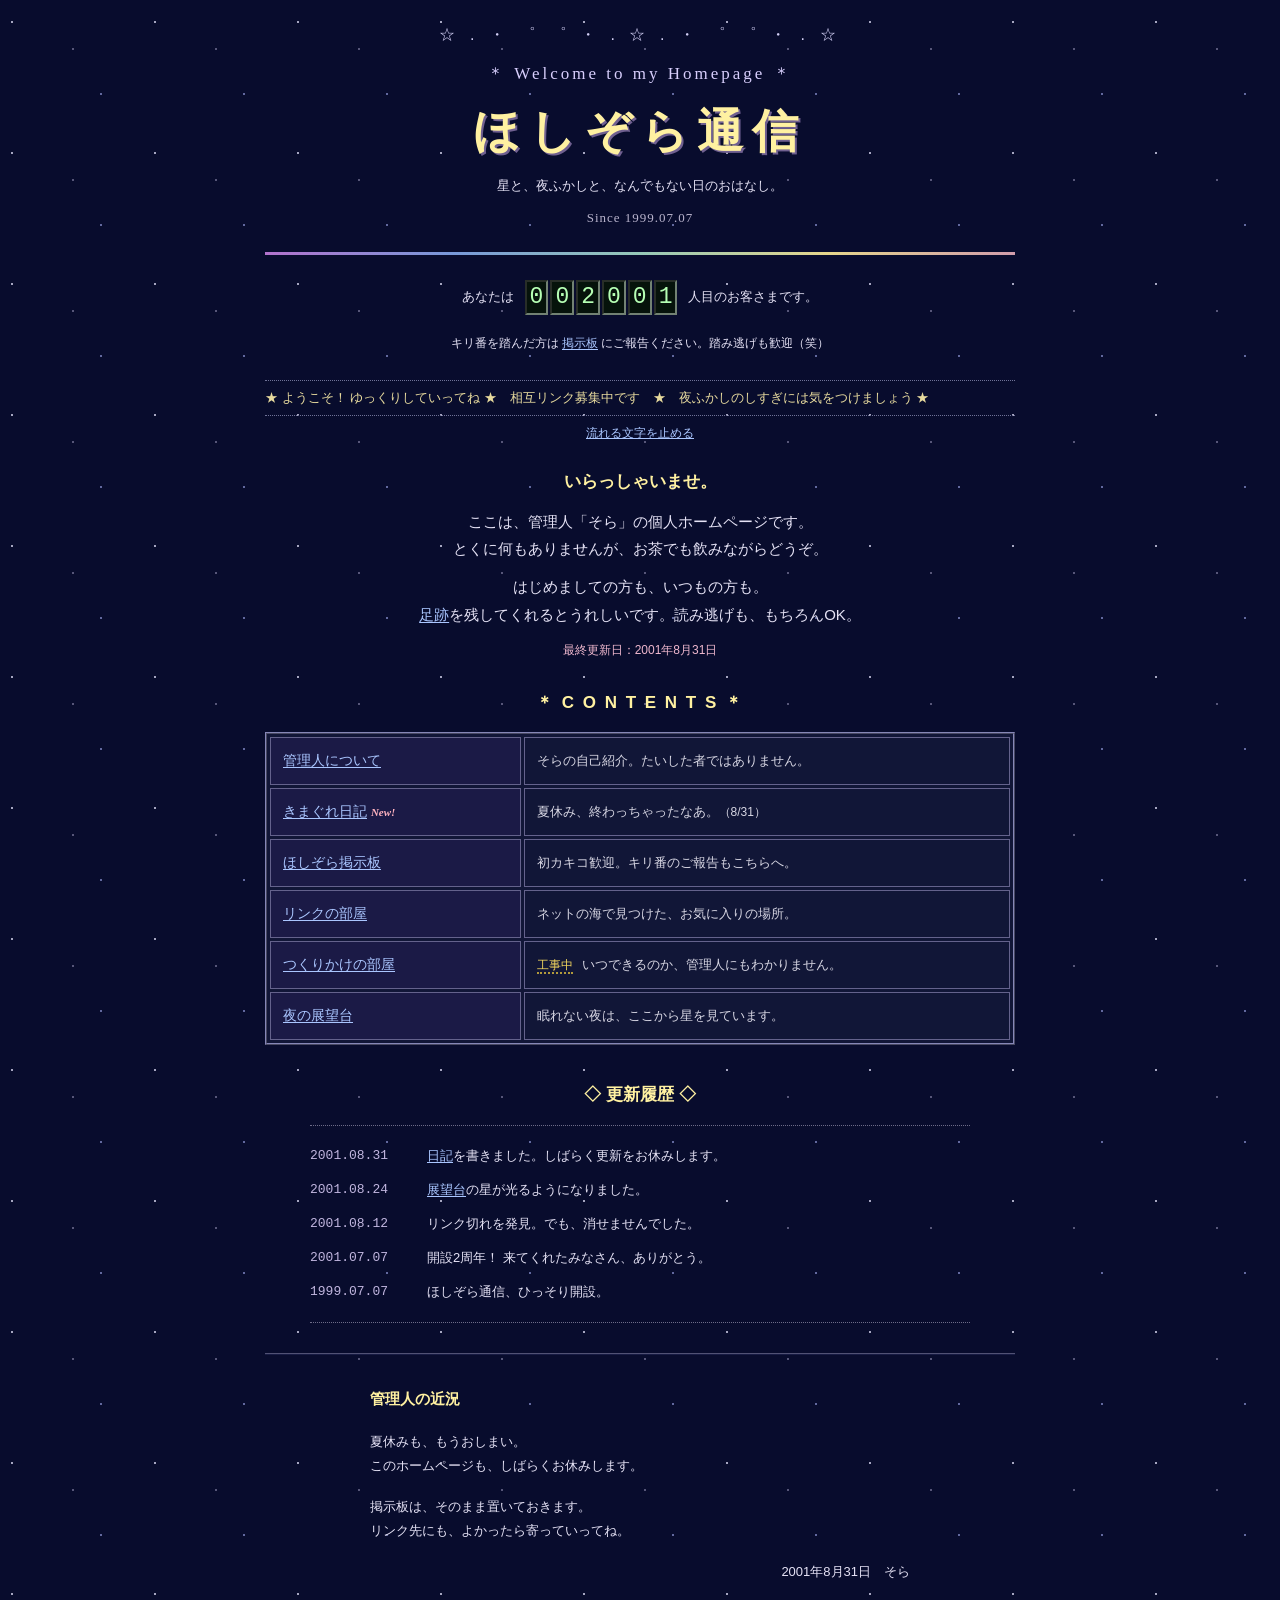
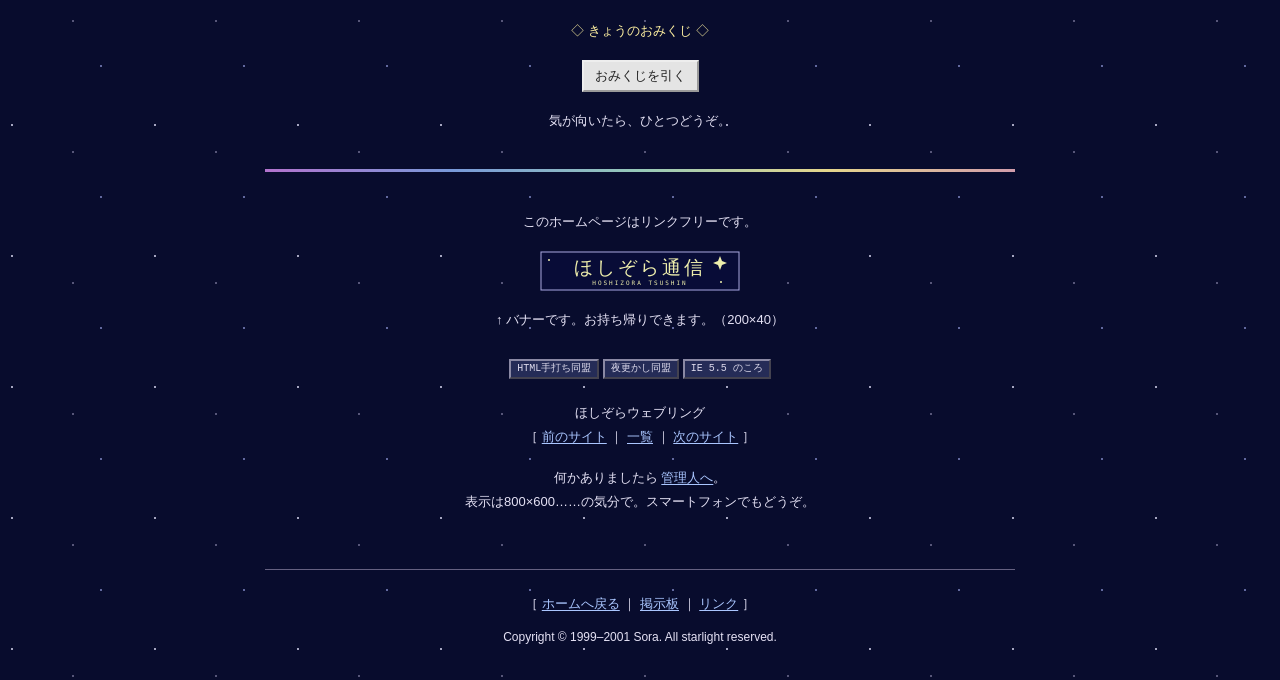
<file: index.html>
<!doctype html>
<html lang="ja">
<head>
<meta charset="UTF-8">
<meta name="viewport" content="width=device-width, initial-scale=1">
<meta name="description" content="ほしぞら通信。管理人そらの日記と掲示板と、すこしのおまけ。1999年の七夕に開設した架空の個人ホームページです。">
<title>ようこそ、インターネットの片すみへ ─ ほしぞら通信</title>
<link rel="icon" href="favicon.svg" type="image/svg+xml">
<link rel="stylesheet" href="style.css">
<script src="site.js" defer></script>
</head>
<body class="night home" data-page="home">
<a class="skip" href="#main">本文へ</a>
<main id="main" class="page">

<header class="home-title">
<p class="star-line" aria-hidden="true">☆ . ・ ゜ ゜ ・ . ☆ . ・ ゜ ゜ ・ . ☆</p>
<p class="welcome">＊ Welcome to my Homepage ＊</p>
<h1>ほしぞら通信</h1>
<p>星と、夜ふかしと、なんでもない日のおはなし。</p>
<p class="since">Since 1999.07.07</p>
</header>
<hr class="rainbow">
<p class="counter-line">あなたは <span class="counter" aria-label="2001"><span>0</span><span>0</span><span>2</span><span>0</span><span>0</span><span>1</span></span> 人目のお客さまです。</p>
<p class="center small">キリ番を踏んだ方は <a href="bbs.html">掲示板</a> にご報告ください。踏み逃げも歓迎（笑）</p>
<div class="welcome-strip"><p>★ ようこそ！ ゆっくりしていってね ★　相互リンク募集中です　★　夜ふかしのしすぎには気をつけましょう ★</p></div>
<p class="center small"><button class="plain-link" id="motion-toggle" type="button" aria-pressed="false" data-needs-js disabled>流れる文字を止める</button></p>
<section class="intro">
<h2>いらっしゃいませ。</h2>
<p>ここは、管理人「そら」の個人ホームページです。<br>とくに何もありませんが、お茶でも飲みながらどうぞ。</p>
<p>はじめましての方も、いつもの方も。<br><a href="bbs.html">足跡</a>を残してくれるとうれしいです。読み逃げも、もちろんOK。</p>
<p class="last-updated">最終更新日：2001年8月31日</p>
</section>
<nav aria-label="コンテンツ">
<table class="contents" border="1">
<caption>＊ C O N T E N T S ＊</caption>
<tbody>
<tr><th scope="row"><a href="profile.html">管理人について</a></th><td>そらの自己紹介。たいした者ではありません。</td></tr>
<tr><th scope="row"><a href="diary.html">きまぐれ日記</a> <span class="new">New!</span></th><td>夏休み、終わっちゃったなあ。<span class="small">（8/31）</span></td></tr>
<tr><th scope="row"><a href="bbs.html">ほしぞら掲示板</a></th><td>初カキコ歓迎。キリ番のご報告もこちらへ。</td></tr>
<tr><th scope="row"><a href="links.html">リンクの部屋</a></th><td>ネットの海で見つけた、お気に入りの場所。</td></tr>
<tr><th scope="row"><a href="under_construction.html">つくりかけの部屋</a></th><td><span class="construction-text">工事中</span> いつできるのか、管理人にもわかりません。</td></tr>
<tr><th scope="row"><a href="observatory.html">夜の展望台</a></th><td>眠れない夜は、ここから星を見ています。</td></tr>
</tbody>
</table>
</nav>
<section class="updates">
<h2>◇ 更新履歴 ◇</h2>
<dl>
<div><dt>2001.08.31</dt><dd><a href="diary.html">日記</a>を書きました。しばらく更新をお休みします。</dd></div>
<div><dt>2001.08.24</dt><dd><a href="observatory.html">展望台</a>の星が光るようになりました。</dd></div>
<div><dt>2001.08.12</dt><dd>リンク切れを発見。でも、消せませんでした。</dd></div>
<div><dt>2001.07.07</dt><dd>開設2周年！ 来てくれたみなさん、ありがとう。</dd></div>
<div><dt>1999.07.07</dt><dd>ほしぞら通信、ひっそり開設。</dd></div>
</dl>
</section>
<hr>
<section class="home-note">
<h2>管理人の近況</h2>
<p>夏休みも、もうおしまい。<br>このホームページも、しばらくお休みします。</p>
<p>掲示板は、そのまま置いておきます。<br>リンク先にも、よかったら寄っていってね。</p>
<p class="signature">2001年8月31日　そら</p>
</section>
<div class="small-play center">
<p>◇ きょうのおみくじ ◇</p>
<button id="fortune" type="button" data-needs-js disabled>おみくじを引く</button>
<p id="fortune-result" role="status">気が向いたら、ひとつどうぞ。</p>
<noscript><p>おみくじにはJavaScriptが必要です。</p></noscript>
</div>
<hr class="rainbow">
<section class="banner-info center">
<p>このホームページはリンクフリーです。</p>
<a href="banner.svg" download="hoshizora-banner.svg"><img src="banner.svg" width="200" height="40" alt="ほしぞら通信のバナー"></a>
<p class="small">↑ バナーです。お持ち帰りできます。（200×40）</p>
<p class="badges"><span>HTML手打ち同盟</span> <span>夜更かし同盟</span> <span>IE 5.5 のころ</span></p>
<p class="small">ほしぞらウェブリング<br>［ <a href="music.html">前のサイト</a> ｜ <a href="links.html">一覧</a> ｜ <a href="cat.html">次のサイト</a> ］</p>
<p class="small">何かありましたら <a href="mail.html">管理人へ</a>。<br>表示は800×600……の気分で。スマートフォンでもどうぞ。</p>
</section>
<footer>
<p>［ <a href="index.html">ホームへ戻る</a> ｜ <a href="bbs.html">掲示板</a> ｜ <a href="links.html">リンク</a> ］</p>
<p class="small">Copyright © 1999–2001 Sora. All starlight reserved.</p>
</footer>
</main>
</body>
</html>
</file>
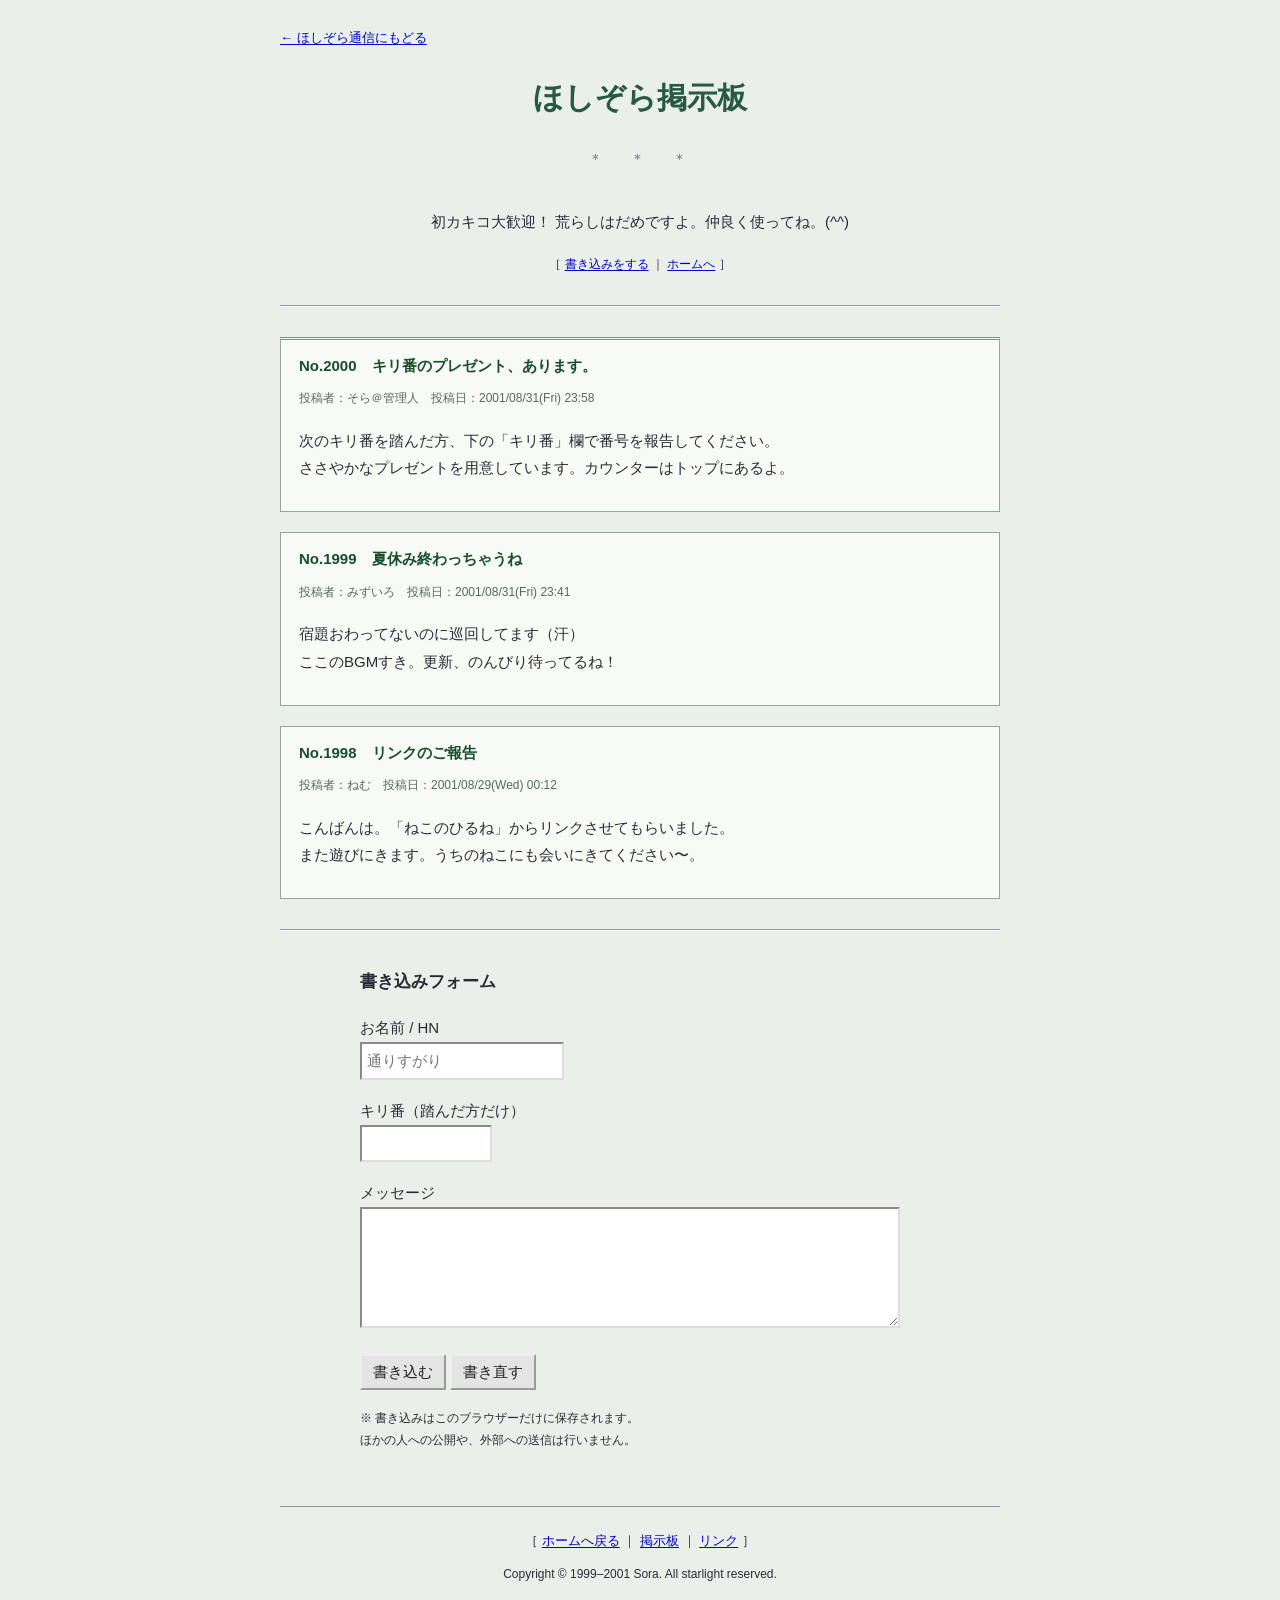
<file: bbs.html>
<!doctype html>
<html lang="ja">
<head>
<meta charset="UTF-8">
<meta name="viewport" content="width=device-width, initial-scale=1">
<meta name="description" content="ほしぞら通信。管理人そらの日記と掲示板と、すこしのおまけ。1999年の七夕に開設した架空の個人ホームページです。">
<title>ほしぞら掲示板 ─ ほしぞら通信</title>
<link rel="icon" href="favicon.svg" type="image/svg+xml">
<link rel="stylesheet" href="style.css">
<script src="site.js" defer></script>
</head>
<body class="bbs" data-page="bbs">
<a class="skip" href="#main">本文へ</a>
<main id="main" class="page">
<p class="back"><a href="index.html">← ほしぞら通信にもどる</a></p>
<header class="page-title"><h1>ほしぞら掲示板</h1></header>
<p class="center">初カキコ大歓迎！ 荒らしはだめですよ。仲良く使ってね。(^^)</p>
<p class="center small">［ <a href="#post">書き込みをする</a> ｜ <a href="index.html">ホームへ</a> ］</p>
<hr>
<article class="post owner"><h2>No.2000　キリ番のプレゼント、あります。</h2>
<p class="post-meta">投稿者：そら＠管理人　投稿日：2001/08/31(Fri) 23:58</p>
<p>次のキリ番を踏んだ方、下の「キリ番」欄で番号を報告してください。<br>ささやかなプレゼントを用意しています。カウンターはトップにあるよ。</p></article>
<article class="post"><h2>No.1999　夏休み終わっちゃうね</h2>
<p class="post-meta">投稿者：みずいろ　投稿日：2001/08/31(Fri) 23:41</p>
<p>宿題おわってないのに巡回してます（汗）<br>ここのBGMすき。更新、のんびり待ってるね！</p></article>
<article class="post"><h2>No.1998　リンクのご報告</h2>
<p class="post-meta">投稿者：ねむ　投稿日：2001/08/29(Wed) 00:12</p>
<p>こんばんは。「ねこのひるね」からリンクさせてもらいました。<br>また遊びにきます。うちのねこにも会いにきてください〜。</p></article>
<div id="local-posts" aria-label="このブラウザーの書き込み"></div>
<p data-found="bbs" class="found-note" hidden>そら＠管理人からのお返事：<br>「2001番、おめでとう！ お礼の文字は <strong>し</strong> です。」</p>
<hr>
<section id="post"><h2>書き込みフォーム</h2>
<form id="bbs-form">
<p><label for="post-name">お名前 / HN</label><br><input id="post-name" name="name" maxlength="24" autocomplete="off" placeholder="通りすがり"></p>
<p><label for="post-number">キリ番（踏んだ方だけ）</label><br><input id="post-number" name="number" inputmode="numeric" maxlength="12" autocomplete="off" size="12"></p>
<p><label for="post-message">メッセージ</label><br><textarea id="post-message" name="message" maxlength="240" rows="4" cols="48"></textarea></p>
<p><button type="submit" data-needs-js disabled>書き込む</button> <button type="reset">書き直す</button></p>
</form>
<p id="bbs-result" role="status"></p>
<p class="small">※ 書き込みはこのブラウザーだけに保存されます。<br>ほかの人への公開や、外部への送信は行いません。</p>
<noscript><p>書き込みを試すにはJavaScriptを有効にしてください。過去ログはそのまま読めます。</p></noscript>
</section>
<footer>
<p>［ <a href="index.html">ホームへ戻る</a> ｜ <a href="bbs.html">掲示板</a> ｜ <a href="links.html">リンク</a> ］</p>
<p class="small">Copyright © 1999–2001 Sora. All starlight reserved.</p>
</footer>
</main>
</body>
</html>
</file>
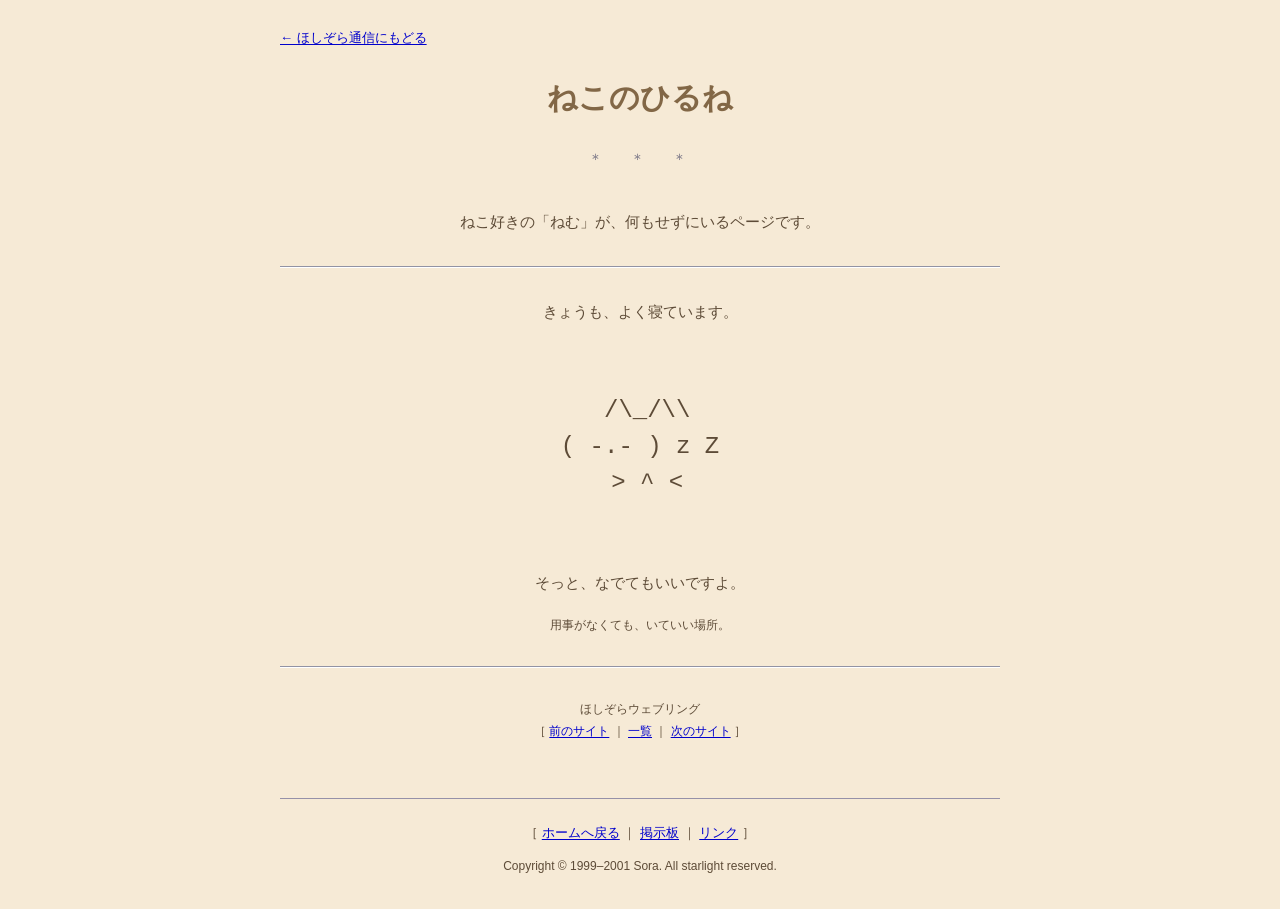
<file: cat.html>
<!doctype html>
<html lang="ja">
<head>
<meta charset="UTF-8">
<meta name="viewport" content="width=device-width, initial-scale=1">
<meta name="description" content="ほしぞら通信。管理人そらの日記と掲示板と、すこしのおまけ。1999年の七夕に開設した架空の個人ホームページです。">
<title>ねこのひるね ─ ほしぞら通信</title>
<link rel="icon" href="favicon.svg" type="image/svg+xml">
<link rel="stylesheet" href="style.css">
<script src="site.js" defer></script>
</head>
<body class="cat" data-page="cat">
<a class="skip" href="#main">本文へ</a>
<main id="main" class="page">
<p class="back"><a href="index.html">← ほしぞら通信にもどる</a></p>
<header class="page-title"><h1>ねこのひるね</h1></header>
<p class="center">ねこ好きの「ねむ」が、何もせずにいるページです。</p>
<hr>
<p class="center">きょうも、よく寝ています。</p>
<div class="cat-place">
<button id="pet-cat" class="ascii-cat" type="button" aria-label="ねこをそっとなでる" data-needs-js disabled><span id="cat-face"> /\_/\\
( -.- ) z Z
 &gt; ^ &lt;</span></button>
</div>
<p id="cat-result" class="center" role="status">そっと、なでてもいいですよ。</p>
<p class="center small">用事がなくても、いていい場所。</p>
<hr>
<p class="center small">ほしぞらウェブリング<br>［ <a href="index.html">前のサイト</a> ｜ <a href="links.html">一覧</a> ｜ <a href="music.html">次のサイト</a> ］</p>
<footer>
<p>［ <a href="index.html">ホームへ戻る</a> ｜ <a href="bbs.html">掲示板</a> ｜ <a href="links.html">リンク</a> ］</p>
<p class="small">Copyright © 1999–2001 Sora. All starlight reserved.</p>
</footer>
</main>
</body>
</html>
</file>
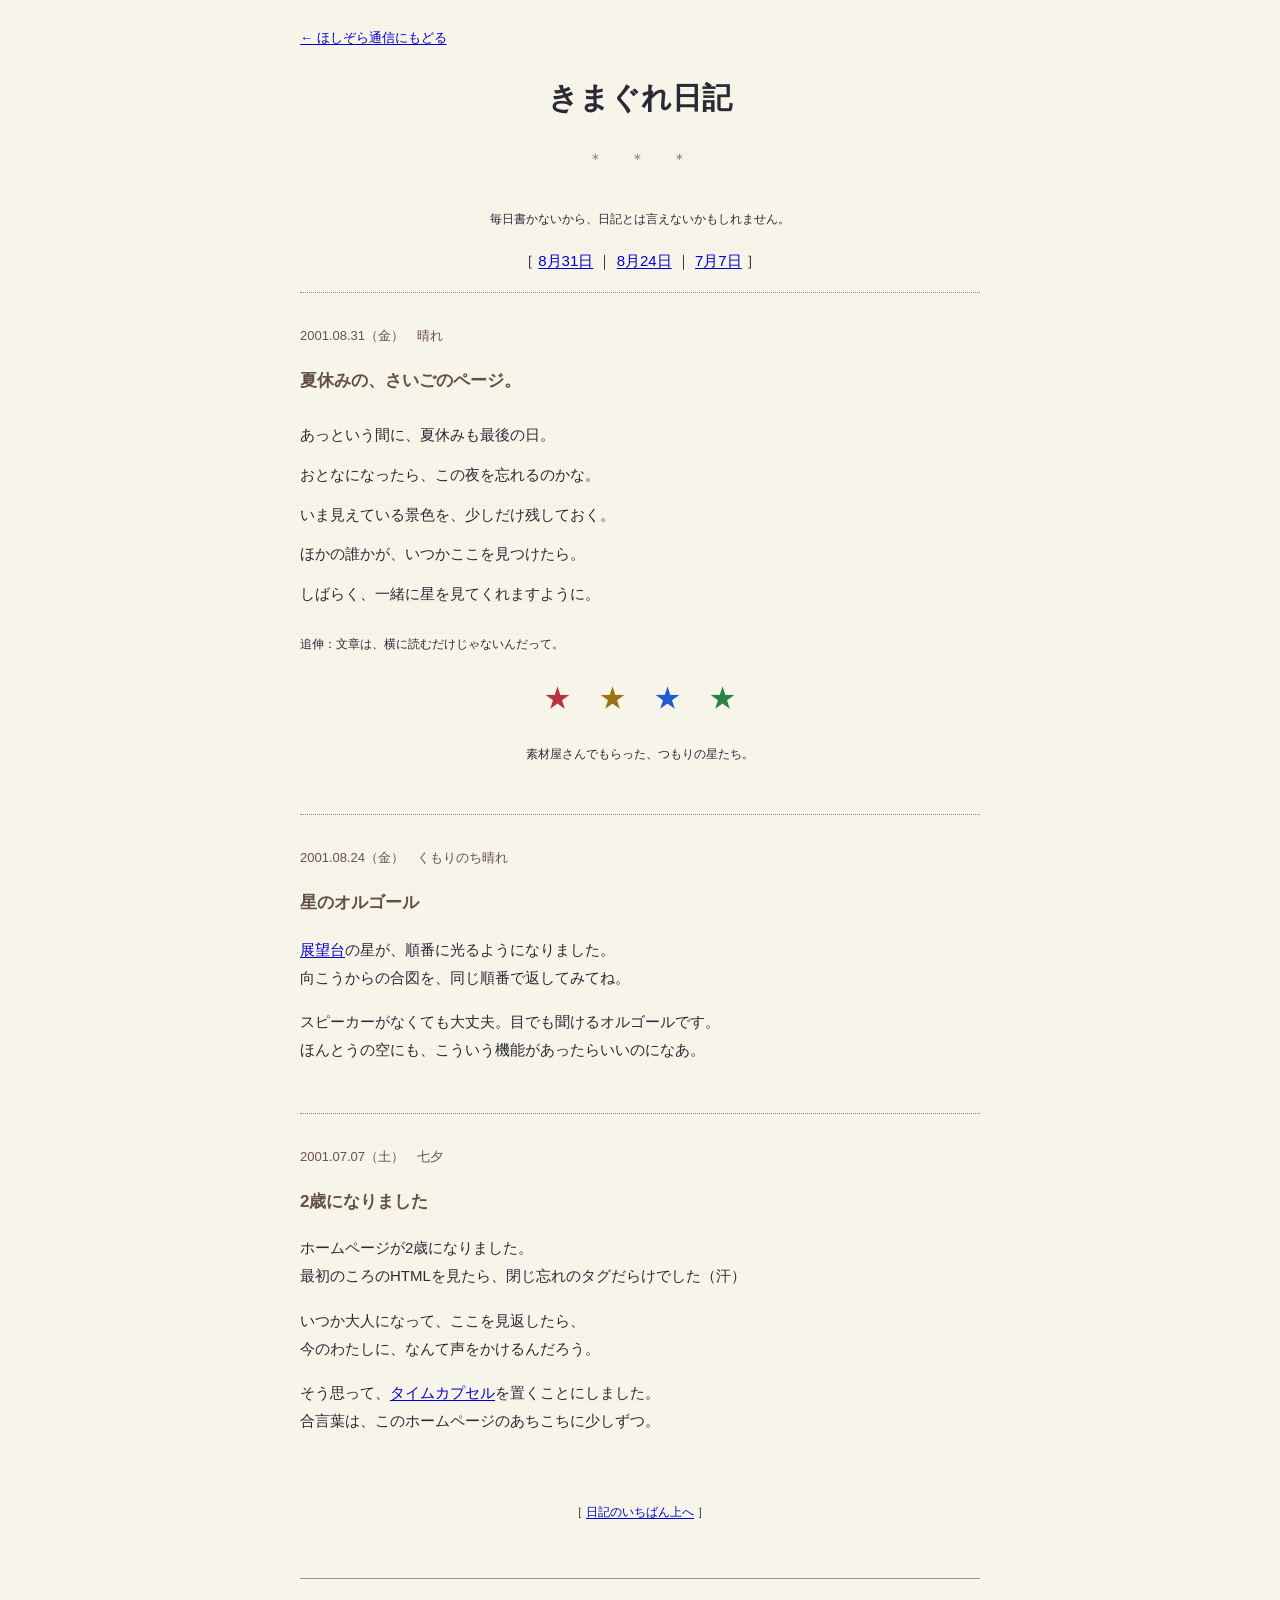
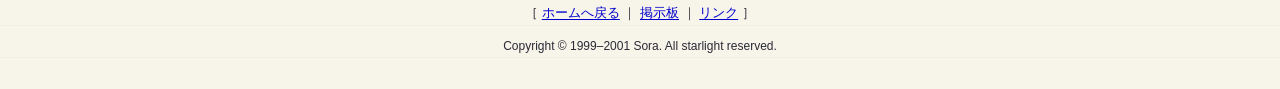
<file: diary.html>
<!doctype html>
<html lang="ja">
<head>
<meta charset="UTF-8">
<meta name="viewport" content="width=device-width, initial-scale=1">
<meta name="description" content="ほしぞら通信。管理人そらの日記と掲示板と、すこしのおまけ。1999年の七夕に開設した架空の個人ホームページです。">
<title>きまぐれ日記 ─ ほしぞら通信</title>
<link rel="icon" href="favicon.svg" type="image/svg+xml">
<link rel="stylesheet" href="style.css">
<script src="site.js" defer></script>
</head>
<body class="paper diary" data-page="diary">
<a class="skip" href="#main">本文へ</a>
<main id="main" class="page">
<p class="back"><a href="index.html">← ほしぞら通信にもどる</a></p>
<header class="page-title"><h1>きまぐれ日記</h1></header>
<p class="center small">毎日書かないから、日記とは言えないかもしれません。</p>
<p class="center">［ <a href="#aug31">8月31日</a> ｜ <a href="#aug24">8月24日</a> ｜ <a href="#jul07">7月7日</a> ］</p>
<article id="aug31" class="diary-entry">
<p class="date">2001.08.31（金）　晴れ</p>
<h2>夏休みの、さいごのページ。</h2>
<div class="poem">
<p>あっという間に、夏休みも最後の日。</p>
<p>おとなになったら、この夜を忘れるのかな。</p>
<p>いま見えている景色を、少しだけ残しておく。</p>
<p>ほかの誰かが、いつかここを見つけたら。</p>
<p>しばらく、一緒に星を見てくれますように。</p>
</div>
<p class="small">追伸：文章は、横に読むだけじゃないんだって。</p>
<div class="star-row" aria-label="日記に飾った星">
<button type="button" class="star-red" data-diary-star="red" aria-label="赤い星" data-needs-js disabled>★</button>
<button type="button" class="star-yellow" data-diary-star="yellow" aria-label="黄色い星" data-needs-js disabled>★</button>
<button type="button" class="star-blue" data-diary-star="blue" aria-label="青い星" data-needs-js disabled>★</button>
<button type="button" class="star-green" data-diary-star="green" aria-label="緑の星" data-needs-js disabled>★</button>
</div>
<p id="diary-result" class="small center" role="status">素材屋さんでもらった、つもりの星たち。</p>
<p data-found="diary" class="found-note" hidden>星の裏に、小さな書き込みがありました。<br>「最初の文字は <strong>ほ</strong>。なくさないでね。」</p>
</article>
<article id="aug24" class="diary-entry">
<p class="date">2001.08.24（金）　くもりのち晴れ</p>
<h2>星のオルゴール</h2>
<p><a href="observatory.html">展望台</a>の星が、順番に光るようになりました。<br>向こうからの合図を、同じ順番で返してみてね。</p>
<p>スピーカーがなくても大丈夫。目でも聞けるオルゴールです。<br>ほんとうの空にも、こういう機能があったらいいのになあ。</p>
</article>
<article id="jul07" class="diary-entry">
<p class="date">2001.07.07（土）　七夕</p>
<h2>2歳になりました</h2>
<p>ホームページが2歳になりました。<br>最初のころのHTMLを見たら、閉じ忘れのタグだらけでした（汗）</p>
<p>いつか大人になって、ここを見返したら、<br>今のわたしに、なんて声をかけるんだろう。</p>
<p>そう思って、<a href="secret.html">タイムカプセル</a>を置くことにしました。<br>合言葉は、このホームページのあちこちに少しずつ。</p>
</article>
<p class="small center">［ <a href="#aug31">日記のいちばん上へ</a> ］</p>
<footer>
<p>［ <a href="index.html">ホームへ戻る</a> ｜ <a href="bbs.html">掲示板</a> ｜ <a href="links.html">リンク</a> ］</p>
<p class="small">Copyright © 1999–2001 Sora. All starlight reserved.</p>
</footer>
</main>
</body>
</html>
</file>
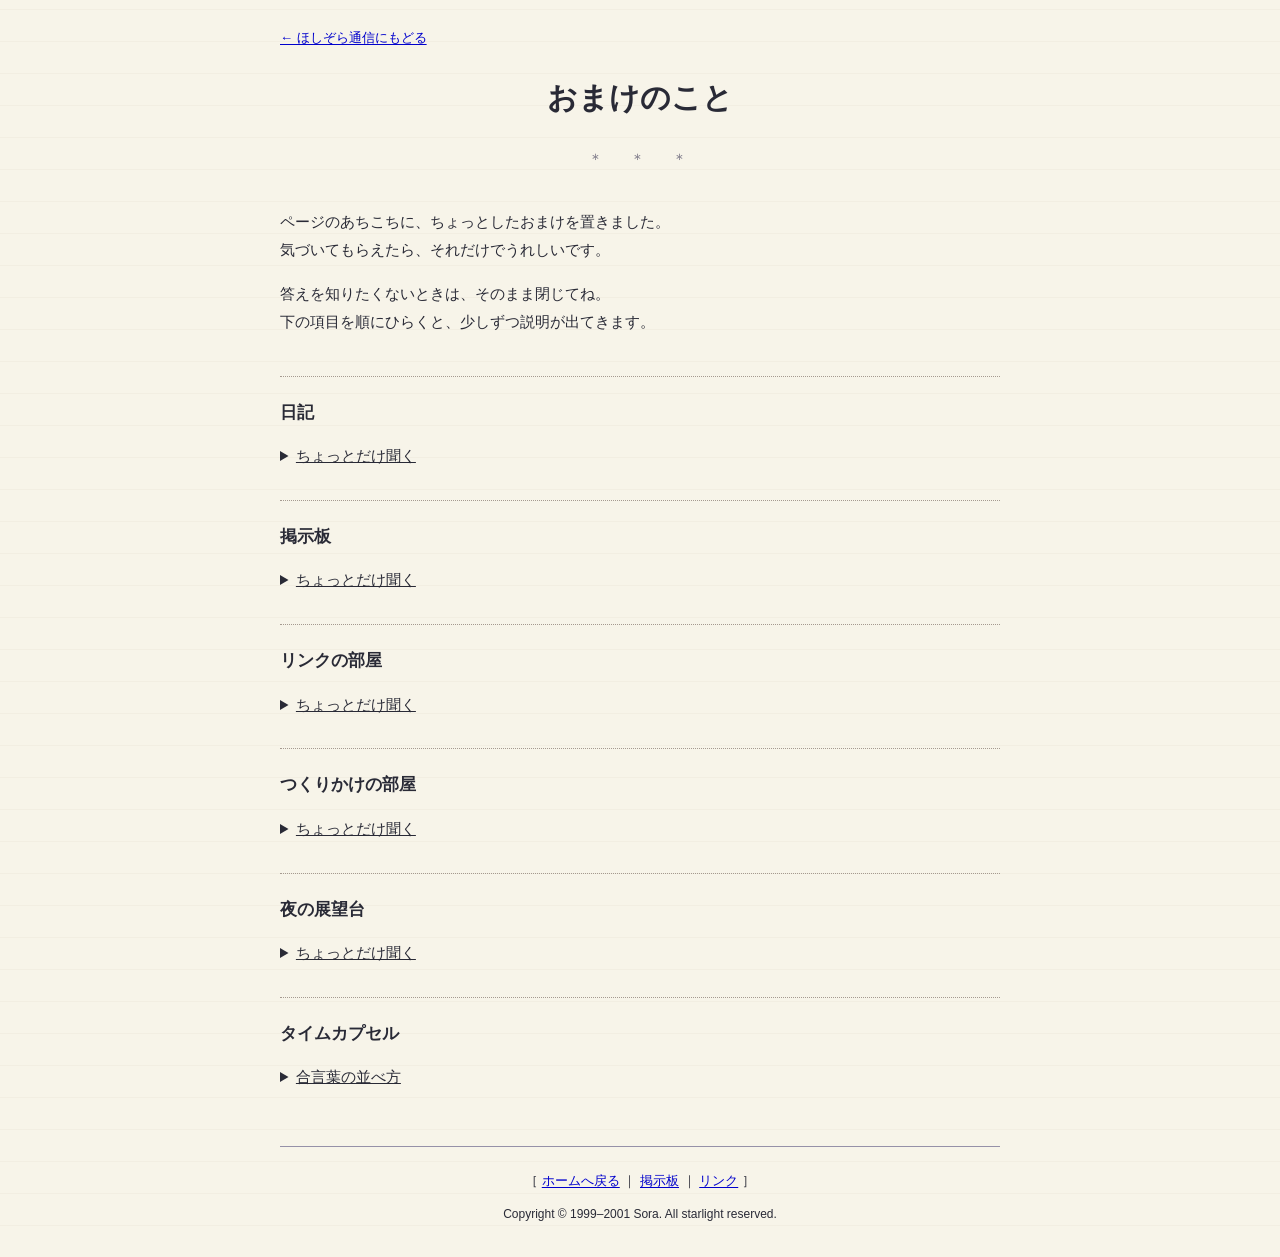
<file: help.html>
<!doctype html>
<html lang="ja">
<head>
<meta charset="UTF-8">
<meta name="viewport" content="width=device-width, initial-scale=1">
<meta name="description" content="ほしぞら通信。管理人そらの日記と掲示板と、すこしのおまけ。1999年の七夕に開設した架空の個人ホームページです。">
<title>おまけのこと ─ ほしぞら通信</title>
<link rel="icon" href="favicon.svg" type="image/svg+xml">
<link rel="stylesheet" href="style.css">
<script src="site.js" defer></script>
</head>
<body class="paper" data-page="help">
<a class="skip" href="#main">本文へ</a>
<main id="main" class="page">
<p class="back"><a href="index.html">← ほしぞら通信にもどる</a></p>
<header class="page-title"><h1>おまけのこと</h1></header>
<p>ページのあちこちに、ちょっとしたおまけを置きました。<br>気づいてもらえたら、それだけでうれしいです。</p>
<p>答えを知りたくないときは、そのまま閉じてね。<br>下の項目を順にひらくと、少しずつ説明が出てきます。</p>
<section class="hints"><h2>日記</h2>
<details><summary>ちょっとだけ聞く</summary><p>8月31日の日記は、ちょうど5行。読みはじめの場所を変えてみよう。</p>
<details><summary>もう少し聞く</summary><p>各行の「最初の1文字」を、上から下に読んでみて。</p>
<details><summary>答えを読む</summary><p>「あ・お・い・ほ・し」。<a href="diary.html">日記</a>の青い星を押すと、「ほ」が見つかります。</p></details></details></details>
<h2>掲示板</h2>
<details><summary>ちょっとだけ聞く</summary><p>管理人は、キリ番を踏んだお客さんを待っています。</p>
<details><summary>もう少し聞く</summary><p>トップページのカウンターの番号を、キリ番欄に報告してね。</p>
<details><summary>答えを読む</summary><p><a href="bbs.html">掲示板</a>のキリ番欄に「2001」または「002001」を入れて書き込むと、「し」がもらえます。名前とひとことは自由。</p></details></details></details>
<h2>リンクの部屋</h2>
<details><summary>ちょっとだけ聞く</summary><p>リンク切れのバナーを、ひらいてみよう。</p>
<details><summary>もう少し聞く</summary><p>見えない文字は、余白をドラッグして選択すると見えます。タッチ操作なら「余白の文字を照らす」から。</p>
<details><summary>答えを読む</summary><p><a href="lost/404.html">なくなったページ</a>に「よりみち」と入力すると、「の」が見つかります。</p></details></details></details>
<h2>つくりかけの部屋</h2>
<details><summary>ちょっとだけ聞く</summary><p>全部のランプを消すと、壁に何かが見えます。</p>
<details><summary>もう少し聞く</summary><p>迷ったら「配置を戻す」。最初に点いている三つが手掛かり。</p>
<details><summary>答えを読む</summary><p><a href="under_construction.html">工事中の部屋</a>で初期配置から左上 → 中央 → 右下をそれぞれ1回押すと、「う」が見つかります。</p></details></details></details>
<h2>夜の展望台</h2>
<details><summary>ちょっとだけ聞く</summary><p>星が光る順番を、同じ順番で返してみて。</p>
<details><summary>もう少し聞く</summary><p>何度見直しても大丈夫。「番号で見る」も使えます。</p>
<details><summary>答えを読む</summary><p><a href="observatory.html">展望台</a>で合図を見て、3番 → 1番 → 4番 → 2番の順に押すと、「み」が見つかります。</p></details></details></details>
<h2>タイムカプセル</h2>
<details><summary>合言葉の並べ方</summary><p>日記・掲示板・リンク・工事中・展望台の順番に読みます。</p>
<details><summary>合言葉を読む</summary><p>「ほしのうみ」。<a href="secret.html">タイムカプセル</a>へどうぞ。保存機能が使えなくても、この言葉でひらきます。</p></details></details>
</section>
<footer>
<p>［ <a href="index.html">ホームへ戻る</a> ｜ <a href="bbs.html">掲示板</a> ｜ <a href="links.html">リンク</a> ］</p>
<p class="small">Copyright © 1999–2001 Sora. All starlight reserved.</p>
</footer>
</main>
</body>
</html>
</file>
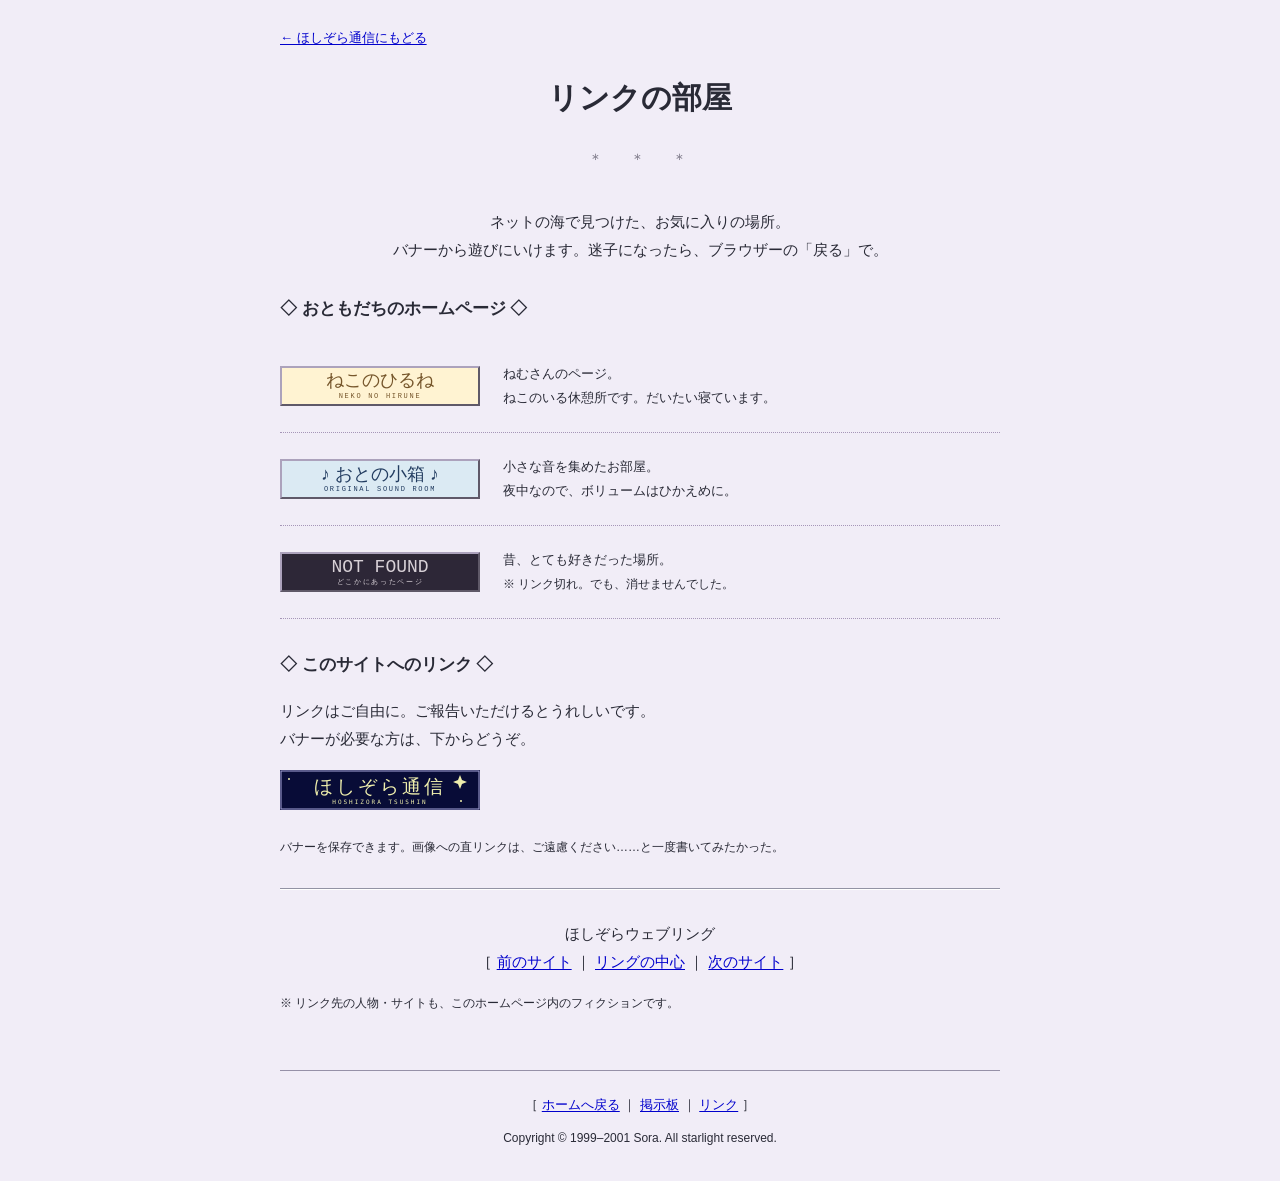
<file: links.html>
<!doctype html>
<html lang="ja">
<head>
<meta charset="UTF-8">
<meta name="viewport" content="width=device-width, initial-scale=1">
<meta name="description" content="ほしぞら通信。管理人そらの日記と掲示板と、すこしのおまけ。1999年の七夕に開設した架空の個人ホームページです。">
<title>リンクの部屋 ─ ほしぞら通信</title>
<link rel="icon" href="favicon.svg" type="image/svg+xml">
<link rel="stylesheet" href="style.css">
<script src="site.js" defer></script>
</head>
<body class="links" data-page="links">
<a class="skip" href="#main">本文へ</a>
<main id="main" class="page">
<p class="back"><a href="index.html">← ほしぞら通信にもどる</a></p>
<header class="page-title"><h1>リンクの部屋</h1></header>
<p class="center">ネットの海で見つけた、お気に入りの場所。<br>バナーから遊びにいけます。迷子になったら、ブラウザーの「戻る」で。</p>
<h2>◇ おともだちのホームページ ◇</h2>
<dl class="link-list">
<div><dt><a class="web-banner cat-banner" href="cat.html">ねこのひるね<small>NEKO NO HIRUNE</small></a></dt><dd>ねむさんのページ。<br>ねこのいる休憩所です。だいたい寝ています。</dd></div>
<div><dt><a class="web-banner music-banner" href="music.html">♪ おとの小箱 ♪<small>ORIGINAL SOUND ROOM</small></a></dt><dd>小さな音を集めたお部屋。<br>夜中なので、ボリュームはひかえめに。</dd></div>
<div><dt><a class="web-banner lost-banner" href="lost/404.html">NOT FOUND<small>どこかにあったページ</small></a></dt><dd>昔、とても好きだった場所。<br><span class="small">※ リンク切れ。でも、消せませんでした。</span></dd></div>
</dl>
<h2>◇ このサイトへのリンク ◇</h2>
<p>リンクはご自由に。ご報告いただけるとうれしいです。<br>バナーが必要な方は、下からどうぞ。</p>
<p><a href="banner.svg" download="hoshizora-banner.svg"><img src="banner.svg" alt="ほしぞら通信のバナー" width="200" height="40"></a></p>
<p class="small">バナーを保存できます。画像への直リンクは、ご遠慮ください……と一度書いてみたかった。</p>
<hr>
<p class="center">ほしぞらウェブリング<br>［ <a href="music.html">前のサイト</a> ｜ <a href="index.html">リングの中心</a> ｜ <a href="cat.html">次のサイト</a> ］</p>
<p class="small">※ リンク先の人物・サイトも、このホームページ内のフィクションです。</p>
<footer>
<p>［ <a href="index.html">ホームへ戻る</a> ｜ <a href="bbs.html">掲示板</a> ｜ <a href="links.html">リンク</a> ］</p>
<p class="small">Copyright © 1999–2001 Sora. All starlight reserved.</p>
</footer>
</main>
</body>
</html>
</file>
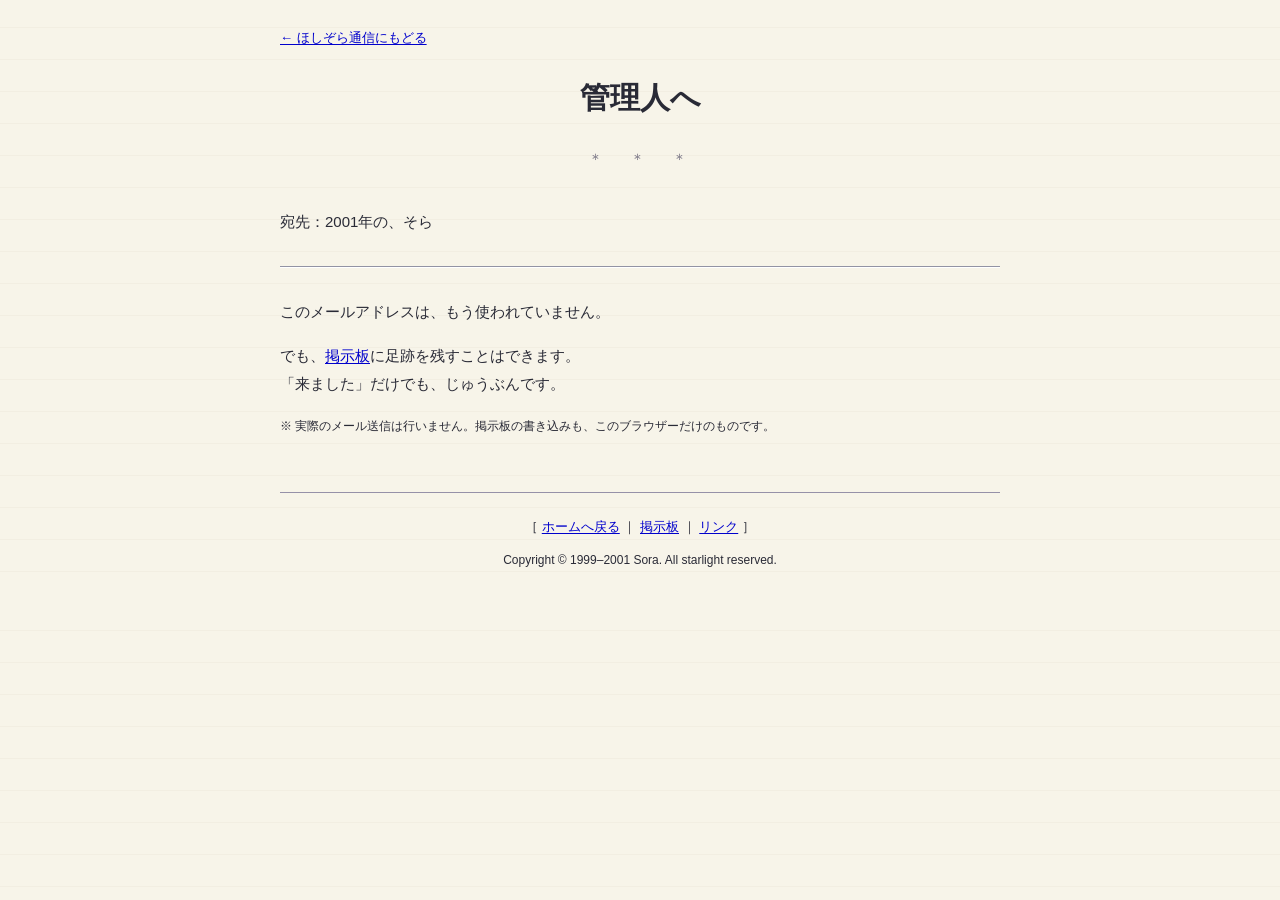
<file: mail.html>
<!doctype html>
<html lang="ja">
<head>
<meta charset="UTF-8">
<meta name="viewport" content="width=device-width, initial-scale=1">
<meta name="description" content="ほしぞら通信。管理人そらの日記と掲示板と、すこしのおまけ。1999年の七夕に開設した架空の個人ホームページです。">
<title>管理人へ ─ ほしぞら通信</title>
<link rel="icon" href="favicon.svg" type="image/svg+xml">
<link rel="stylesheet" href="style.css">
<script src="site.js" defer></script>
</head>
<body class="paper" data-page="mail">
<a class="skip" href="#main">本文へ</a>
<main id="main" class="page">
<p class="back"><a href="index.html">← ほしぞら通信にもどる</a></p>
<header class="page-title"><h1>管理人へ</h1></header>
<p>宛先：2001年の、そら</p>
<hr>
<p>このメールアドレスは、もう使われていません。</p>
<p>でも、<a href="bbs.html">掲示板</a>に足跡を残すことはできます。<br>「来ました」だけでも、じゅうぶんです。</p>
<p class="small">※ 実際のメール送信は行いません。掲示板の書き込みも、このブラウザーだけのものです。</p>
<footer>
<p>［ <a href="index.html">ホームへ戻る</a> ｜ <a href="bbs.html">掲示板</a> ｜ <a href="links.html">リンク</a> ］</p>
<p class="small">Copyright © 1999–2001 Sora. All starlight reserved.</p>
</footer>
</main>
</body>
</html>
</file>
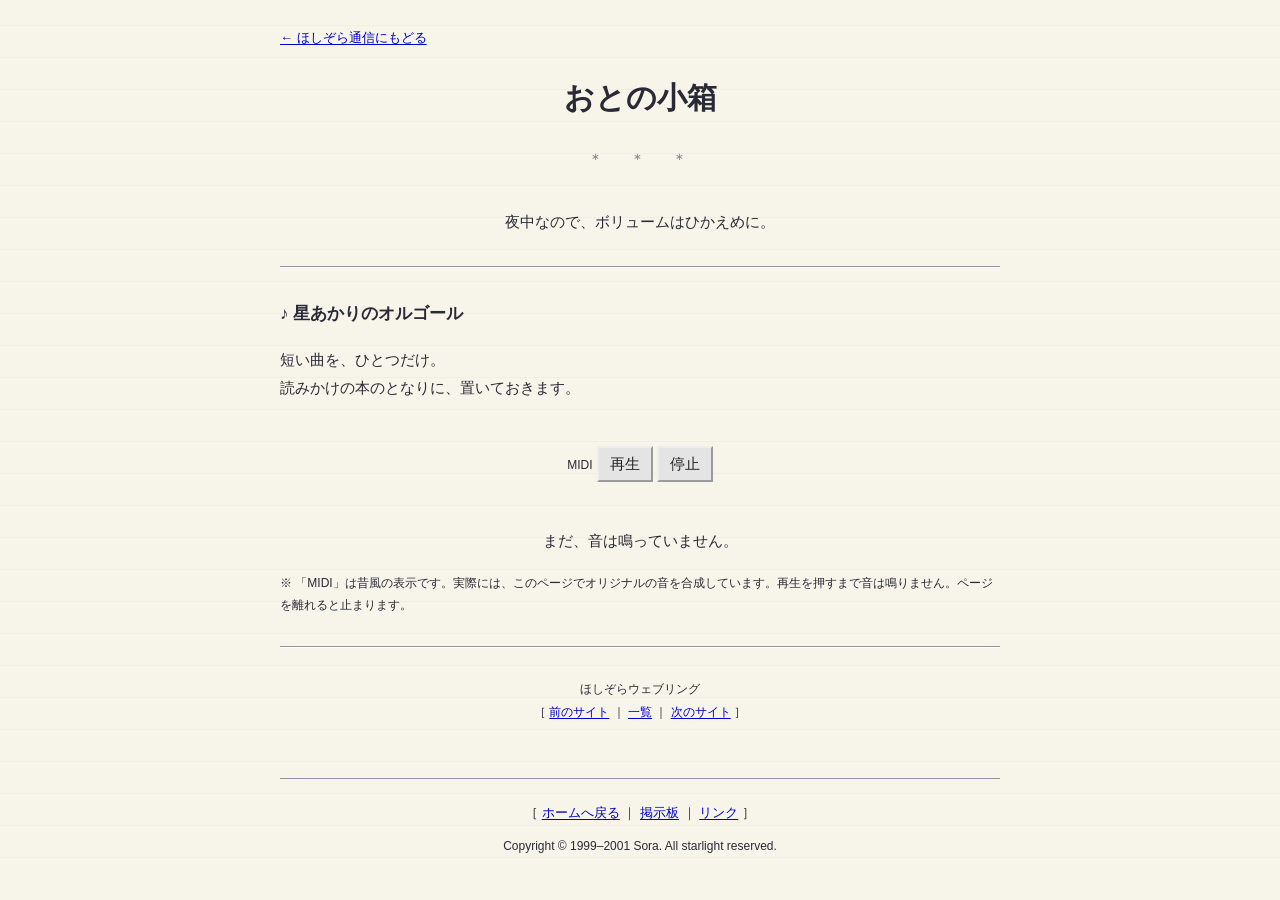
<file: music.html>
<!doctype html>
<html lang="ja">
<head>
<meta charset="UTF-8">
<meta name="viewport" content="width=device-width, initial-scale=1">
<meta name="description" content="ほしぞら通信。管理人そらの日記と掲示板と、すこしのおまけ。1999年の七夕に開設した架空の個人ホームページです。">
<title>おとの小箱 ─ ほしぞら通信</title>
<link rel="icon" href="favicon.svg" type="image/svg+xml">
<link rel="stylesheet" href="style.css">
<script src="site.js" defer></script>
</head>
<body class="paper music" data-page="music">
<a class="skip" href="#main">本文へ</a>
<main id="main" class="page">
<p class="back"><a href="index.html">← ほしぞら通信にもどる</a></p>
<header class="page-title"><h1>おとの小箱</h1></header>
<p class="center">夜中なので、ボリュームはひかえめに。</p>
<hr>
<h2>♪ 星あかりのオルゴール</h2>
<p>短い曲を、ひとつだけ。<br>読みかけの本のとなりに、置いておきます。</p>
<p class="center music-controls"><span class="small">MIDI</span> <button id="music-play" type="button" data-needs-js disabled>再生</button> <button id="music-stop" type="button" disabled>停止</button></p>
<p id="music-result" class="center" role="status">まだ、音は鳴っていません。</p>
<p class="small">※ 「MIDI」は昔風の表示です。実際には、このページでオリジナルの音を合成しています。再生を押すまで音は鳴りません。ページを離れると止まります。</p>
<hr>
<p class="center small">ほしぞらウェブリング<br>［ <a href="cat.html">前のサイト</a> ｜ <a href="links.html">一覧</a> ｜ <a href="index.html">次のサイト</a> ］</p>
<footer>
<p>［ <a href="index.html">ホームへ戻る</a> ｜ <a href="bbs.html">掲示板</a> ｜ <a href="links.html">リンク</a> ］</p>
<p class="small">Copyright © 1999–2001 Sora. All starlight reserved.</p>
</footer>
</main>
</body>
</html>
</file>
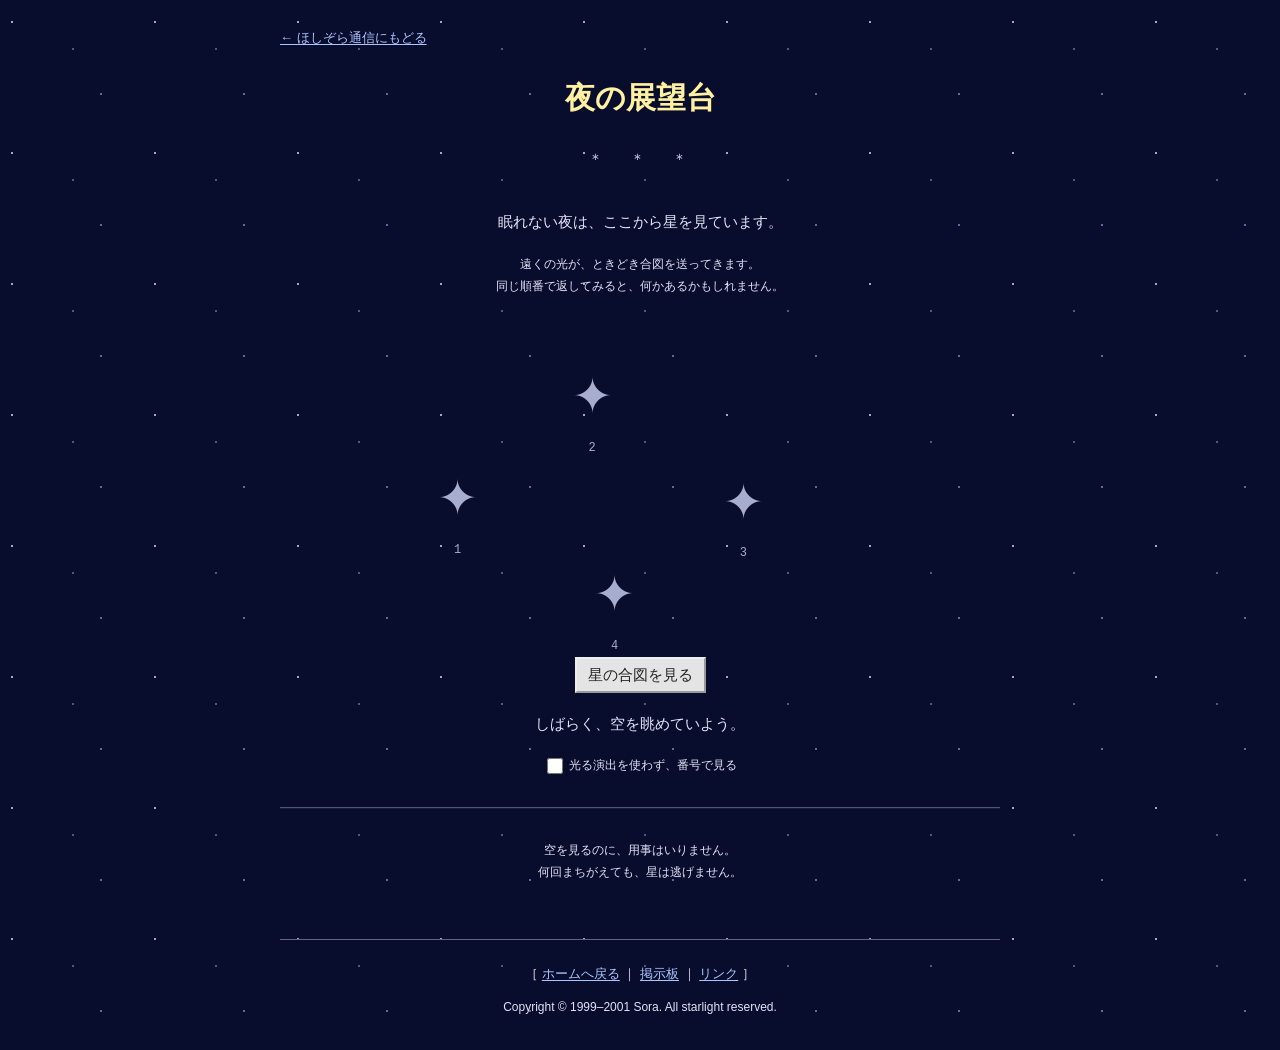
<file: observatory.html>
<!doctype html>
<html lang="ja">
<head>
<meta charset="UTF-8">
<meta name="viewport" content="width=device-width, initial-scale=1">
<meta name="description" content="ほしぞら通信。管理人そらの日記と掲示板と、すこしのおまけ。1999年の七夕に開設した架空の個人ホームページです。">
<title>夜の展望台 ─ ほしぞら通信</title>
<link rel="icon" href="favicon.svg" type="image/svg+xml">
<link rel="stylesheet" href="style.css">
<script src="site.js" defer></script>
</head>
<body class="night observatory" data-page="observatory">
<a class="skip" href="#main">本文へ</a>
<main id="main" class="page">
<p class="back"><a href="index.html">← ほしぞら通信にもどる</a></p>
<header class="page-title"><h1>夜の展望台</h1></header>
<p class="center">眠れない夜は、ここから星を見ています。</p>
<p class="center small">遠くの光が、ときどき合図を送ってきます。<br>同じ順番で返してみると、何かあるかもしれません。</p>
<div class="constellation" role="group" aria-label="4つの星">
<button type="button" class="sky-star star-1" data-star="0" aria-label="1番の星" disabled>✦<span>1</span></button>
<button type="button" class="sky-star star-2" data-star="1" aria-label="2番の星" disabled>✦<span>2</span></button>
<button type="button" class="sky-star star-3" data-star="2" aria-label="3番の星" disabled>✦<span>3</span></button>
<button type="button" class="sky-star star-4" data-star="3" aria-label="4番の星" disabled>✦<span>4</span></button>
</div>
<p class="center"><button id="play-stars" type="button" data-needs-js disabled>星の合図を見る</button></p>
<p id="star-result" class="center" role="status">しばらく、空を眺めていよう。</p>
<p class="center small"><label><input type="checkbox" id="still-stars"> 光る演出を使わず、番号で見る</label></p>
<p data-found="stars" class="found-note" hidden>遠くの光が、こちらに合図を返してくれました。<br>「さいごの文字は <strong>み</strong>。今夜は、よく眠れますように。」</p>
<hr>
<p class="center small">空を見るのに、用事はいりません。<br>何回まちがえても、星は逃げません。</p>
<footer>
<p>［ <a href="index.html">ホームへ戻る</a> ｜ <a href="bbs.html">掲示板</a> ｜ <a href="links.html">リンク</a> ］</p>
<p class="small">Copyright © 1999–2001 Sora. All starlight reserved.</p>
</footer>
</main>
</body>
</html>
</file>
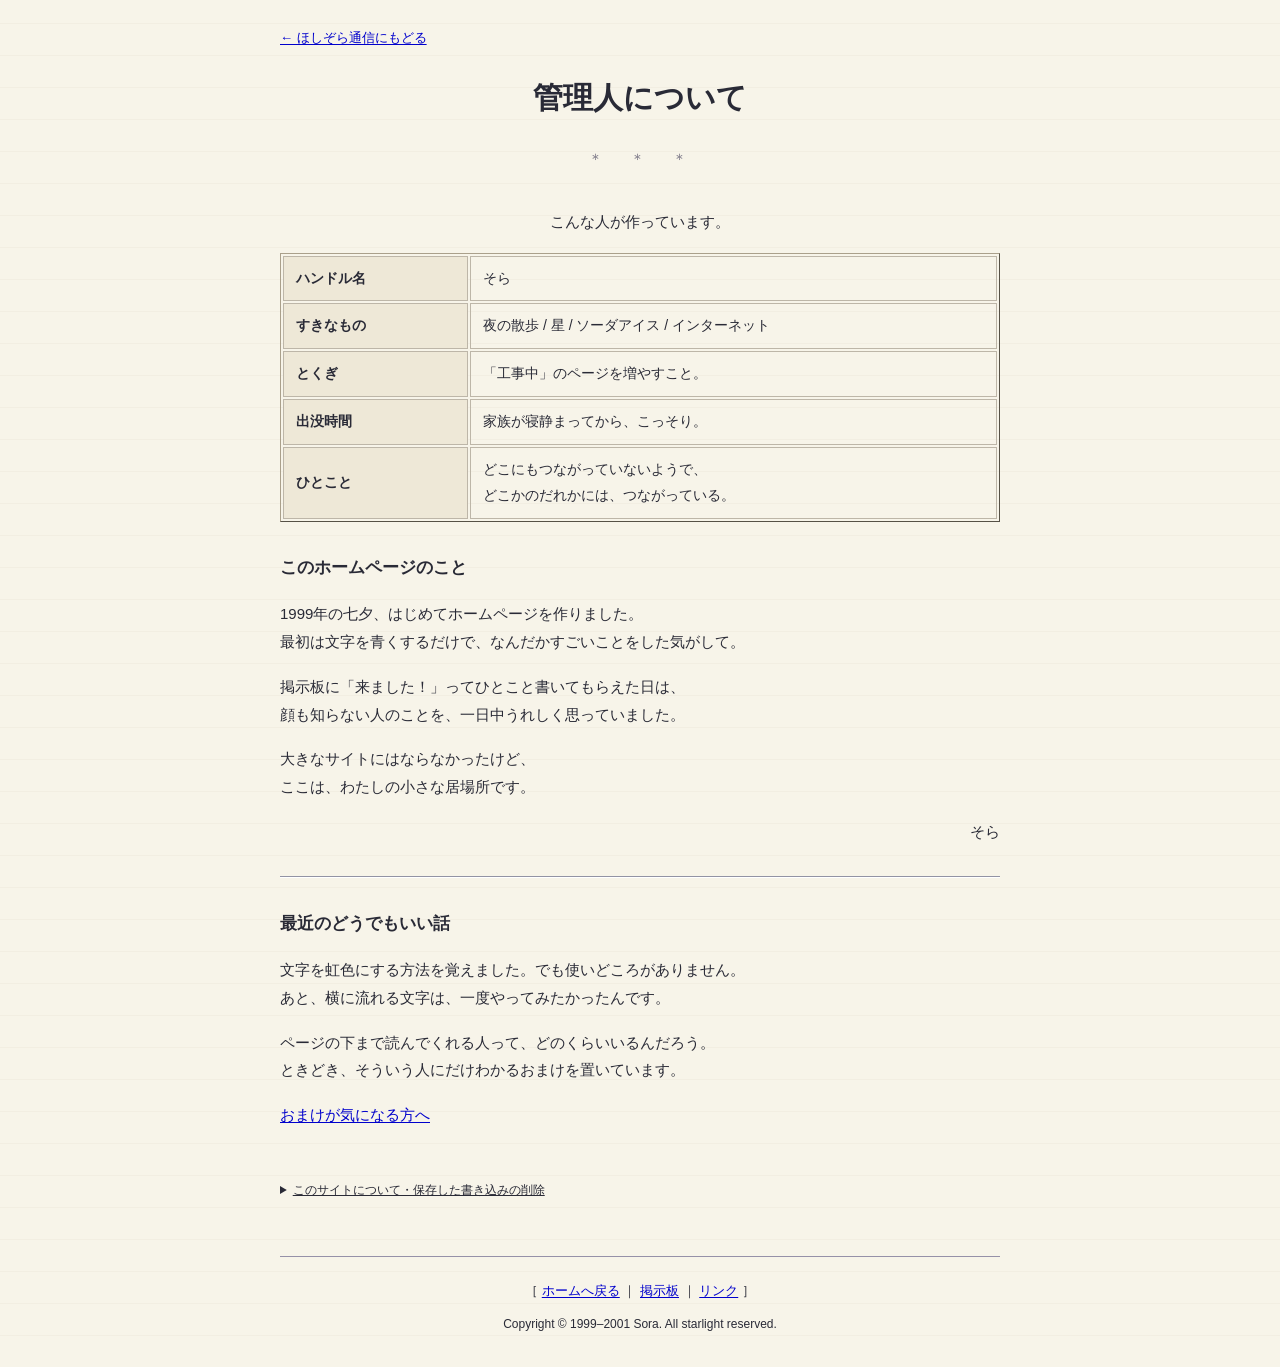
<file: profile.html>
<!doctype html>
<html lang="ja">
<head>
<meta charset="UTF-8">
<meta name="viewport" content="width=device-width, initial-scale=1">
<meta name="description" content="ほしぞら通信。管理人そらの日記と掲示板と、すこしのおまけ。1999年の七夕に開設した架空の個人ホームページです。">
<title>管理人について ─ ほしぞら通信</title>
<link rel="icon" href="favicon.svg" type="image/svg+xml">
<link rel="stylesheet" href="style.css">
<script src="site.js" defer></script>
</head>
<body class="paper" data-page="profile">
<a class="skip" href="#main">本文へ</a>
<main id="main" class="page">
<p class="back"><a href="index.html">← ほしぞら通信にもどる</a></p>
<header class="page-title"><h1>管理人について</h1></header>
<p class="center">こんな人が作っています。</p>
<table class="profile" border="1"><tbody>
<tr><th scope="row">ハンドル名</th><td>そら</td></tr>
<tr><th scope="row">すきなもの</th><td>夜の散歩 / 星 / ソーダアイス / インターネット</td></tr>
<tr><th scope="row">とくぎ</th><td>「工事中」のページを増やすこと。</td></tr>
<tr><th scope="row">出没時間</th><td>家族が寝静まってから、こっそり。</td></tr>
<tr><th scope="row">ひとこと</th><td>どこにもつながっていないようで、<br>どこかのだれかには、つながっている。</td></tr>
</tbody></table>
<h2>このホームページのこと</h2>
<p>1999年の七夕、はじめてホームページを作りました。<br>最初は文字を青くするだけで、なんだかすごいことをした気がして。</p>
<p>掲示板に「来ました！」ってひとこと書いてもらえた日は、<br>顔も知らない人のことを、一日中うれしく思っていました。</p>
<p>大きなサイトにはならなかったけど、<br>ここは、わたしの小さな居場所です。</p>
<p class="signature">そら</p>
<hr>
<h2>最近のどうでもいい話</h2>
<p>文字を虹色にする方法を覚えました。でも使いどころがありません。<br>あと、横に流れる文字は、一度やってみたかったんです。</p>
<p>ページの下まで読んでくれる人って、どのくらいいるんだろう。<br>ときどき、そういう人にだけわかるおまけを置いています。</p>
<p><a href="help.html">おまけが気になる方へ</a></p>
<details class="technical"><summary>このサイトについて・保存した書き込みの削除</summary>
<p>このホームページ、人物、過去の投稿、日付、カウンターはフィクションです。実際のアクセス数は収集しません。</p>
<p>掲示板の書き込みと、おまけの記録は、このブラウザーのlocalStorageにだけ保存します。ほかの人には公開せず、サーバーにも送信しません。保存できない環境でも各ページは読めます。見つけた文字を手元に控えれば、おまけも最後までたどれます。</p>
<p>音は「おとの小箱」で再生ボタンを押したときだけ鳴ります。ページを離れると止まります。外部フォント・外部ライブラリー・解析サービスは使用していません。</p>
<form id="reset-form"><p><label><input type="checkbox" id="reset-check" required> このサイトの書き込みとおまけの記録を削除する</label></p><button type="submit" data-needs-js disabled>記録を削除</button></form>
<p id="reset-result" role="status"></p>
</details>
<footer>
<p>［ <a href="index.html">ホームへ戻る</a> ｜ <a href="bbs.html">掲示板</a> ｜ <a href="links.html">リンク</a> ］</p>
<p class="small">Copyright © 1999–2001 Sora. All starlight reserved.</p>
</footer>
</main>
</body>
</html>
</file>
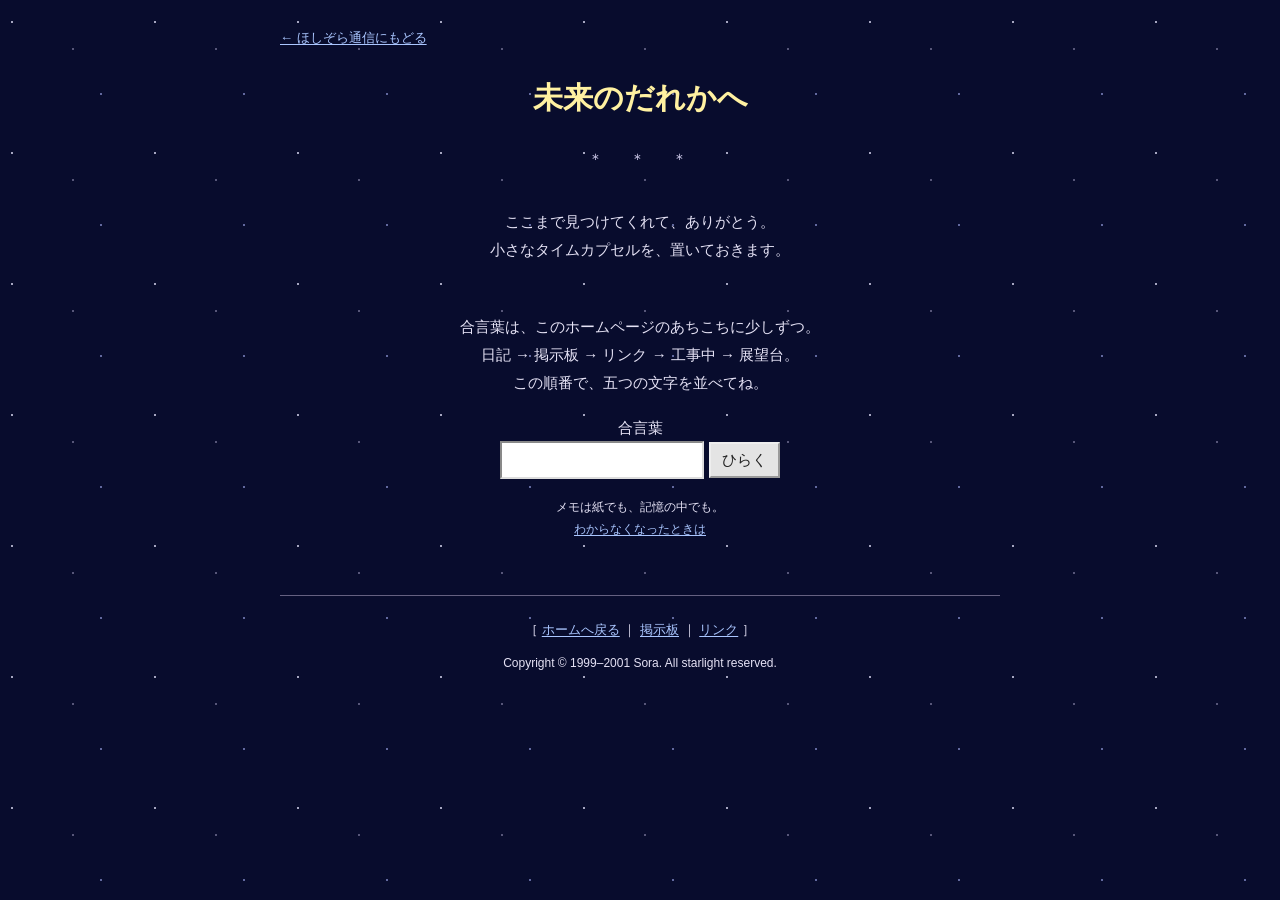
<file: secret.html>
<!doctype html>
<html lang="ja">
<head>
<meta charset="UTF-8">
<meta name="viewport" content="width=device-width, initial-scale=1">
<meta name="description" content="ほしぞら通信。管理人そらの日記と掲示板と、すこしのおまけ。1999年の七夕に開設した架空の個人ホームページです。">
<title>未来のだれかへ ─ ほしぞら通信</title>
<link rel="icon" href="favicon.svg" type="image/svg+xml">
<link rel="stylesheet" href="style.css">
<script src="site.js" defer></script>
</head>
<body class="night secret" data-page="secret">
<a class="skip" href="#main">本文へ</a>
<main id="main" class="page">
<p class="back"><a href="index.html">← ほしぞら通信にもどる</a></p>
<header class="page-title"><h1>未来のだれかへ</h1></header>
<p class="center">ここまで見つけてくれて、ありがとう。<br>小さなタイムカプセルを、置いておきます。</p>
<section id="secret-lock" class="secret-lock">
<p>合言葉は、このホームページのあちこちに少しずつ。<br>日記 → 掲示板 → リンク → 工事中 → 展望台。<br>この順番で、五つの文字を並べてね。</p>
<form id="secret-form"><p><label for="secret-answer">合言葉</label><br><input id="secret-answer" name="answer" maxlength="32" required autocomplete="off"> <button type="submit" data-needs-js disabled>ひらく</button></p></form>
<p id="secret-result" role="status"></p>
<p class="small">メモは紙でも、記憶の中でも。<br><a href="help.html">わからなくなったときは</a></p>
</section>
<article id="letter" class="time-letter" tabindex="-1" hidden>
<p class="small">2001年8月31日 → 未来のだれかへ</p>
<h2>見つけてくれたんだね。</h2>
<p>こんにちは。そらです。<br>そちらは、何年ですか。</p>
<p>未来のインターネットは、どんな場所ですか。<br>もっと速くて、もっと便利で、<br>ここみたいな小さな場所は、見つけにくいのかもしれないね。</p>
<p>でも、あなたは来てくれた。<br>日記を読んで、足跡をたどって、<br>行き止まりでも立ち止まって、星に返事をしてくれた。</p>
<p>なんでもない夏休みの夜を、<br>未来のだれかが、もう一度ひらいてくれた。<br>それだけで、このホームページを作ってよかったと思います。</p>
<p>画面のむこうのあなたが、元気でいますように。<br>きょう、ひとつでも、いいことがありますように。</p>
<p>それじゃあ、また明日。<br>インターネットの、どこかで。</p>
<p class="signature">2001年の、そらより</p>
<hr>
<p class="center small">★ ほしぞら通信　未来のお客さま 第2001号 ★</p>
</article>
<noscript><p>タイムカプセルをひらくにはJavaScriptを有効にしてください。</p></noscript>
<footer>
<p>［ <a href="index.html">ホームへ戻る</a> ｜ <a href="bbs.html">掲示板</a> ｜ <a href="links.html">リンク</a> ］</p>
<p class="small">Copyright © 1999–2001 Sora. All starlight reserved.</p>
</footer>
</main>
</body>
</html>
</file>
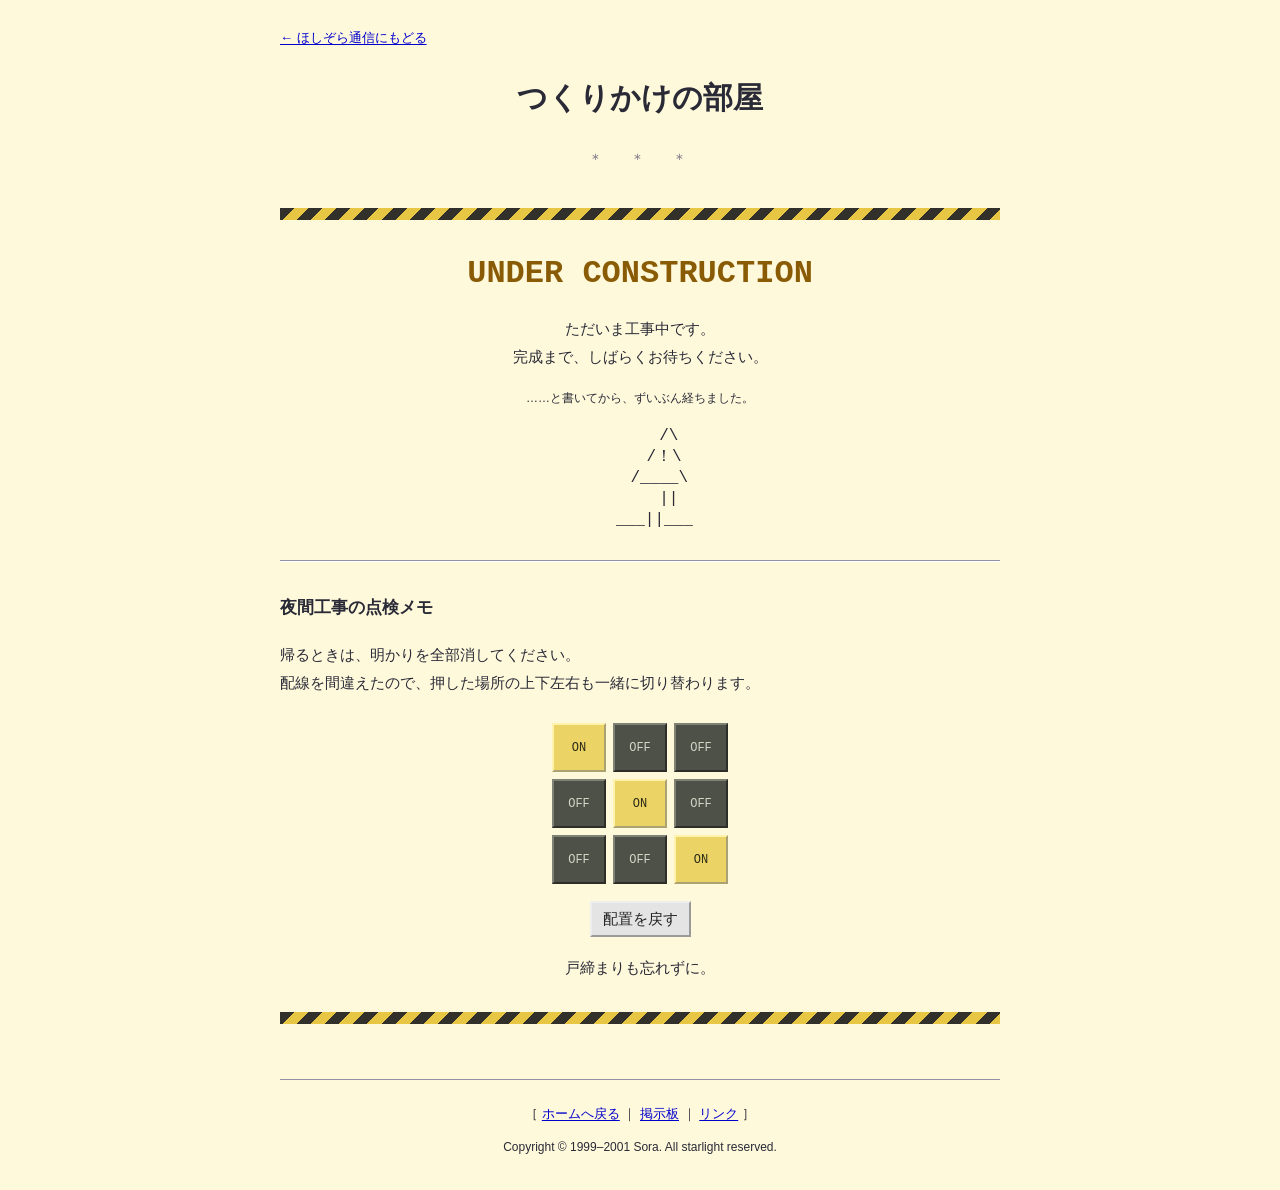
<file: under_construction.html>
<!doctype html>
<html lang="ja">
<head>
<meta charset="UTF-8">
<meta name="viewport" content="width=device-width, initial-scale=1">
<meta name="description" content="ほしぞら通信。管理人そらの日記と掲示板と、すこしのおまけ。1999年の七夕に開設した架空の個人ホームページです。">
<title>つくりかけの部屋 ─ ほしぞら通信</title>
<link rel="icon" href="favicon.svg" type="image/svg+xml">
<link rel="stylesheet" href="style.css">
<script src="site.js" defer></script>
</head>
<body class="works" data-page="under_construction">
<a class="skip" href="#main">本文へ</a>
<main id="main" class="page">
<p class="back"><a href="index.html">← ほしぞら通信にもどる</a></p>
<header class="page-title"><h1>つくりかけの部屋</h1></header>
<div class="hazard" aria-hidden="true"></div>
<p class="construction-title">UNDER CONSTRUCTION</p>
<p class="center">ただいま工事中です。<br>完成まで、しばらくお待ちください。</p>
<p class="center small">……と書いてから、ずいぶん経ちました。</p>
<pre class="ascii center" aria-hidden="true">      /\
     /！\
    /____\
      ||
   ___||___</pre>
<hr>
<h2>夜間工事の点検メモ</h2>
<p>帰るときは、明かりを全部消してください。<br>配線を間違えたので、押した場所の上下左右も一緒に切り替わります。</p>
<div class="lamps" role="group" aria-label="9個の点検ランプ">
<button type="button" class="lamp on" data-lamp="0" aria-label="1行1列のランプ" aria-pressed="true" data-needs-js disabled>ON</button>
<button type="button" class="lamp" data-lamp="1" aria-label="1行2列のランプ" aria-pressed="false" data-needs-js disabled>OFF</button>
<button type="button" class="lamp" data-lamp="2" aria-label="1行3列のランプ" aria-pressed="false" data-needs-js disabled>OFF</button>
<button type="button" class="lamp" data-lamp="3" aria-label="2行1列のランプ" aria-pressed="false" data-needs-js disabled>OFF</button>
<button type="button" class="lamp on" data-lamp="4" aria-label="2行2列のランプ" aria-pressed="true" data-needs-js disabled>ON</button>
<button type="button" class="lamp" data-lamp="5" aria-label="2行3列のランプ" aria-pressed="false" data-needs-js disabled>OFF</button>
<button type="button" class="lamp" data-lamp="6" aria-label="3行1列のランプ" aria-pressed="false" data-needs-js disabled>OFF</button>
<button type="button" class="lamp" data-lamp="7" aria-label="3行2列のランプ" aria-pressed="false" data-needs-js disabled>OFF</button>
<button type="button" class="lamp on" data-lamp="8" aria-label="3行3列のランプ" aria-pressed="true" data-needs-js disabled>ON</button>
</div>
<p class="center"><button id="reset-lamps" type="button" data-needs-js disabled>配置を戻す</button></p>
<p id="lamp-result" class="center" role="status">戸締まりも忘れずに。</p>
<p data-found="works" class="found-note" hidden>明かりを消すと、壁の蓄光文字が見えました。<br>「四つめの文字は <strong>う</strong>。遅くまで、おつかれさま。」</p>
<div class="hazard" aria-hidden="true"></div>
<footer>
<p>［ <a href="index.html">ホームへ戻る</a> ｜ <a href="bbs.html">掲示板</a> ｜ <a href="links.html">リンク</a> ］</p>
<p class="small">Copyright © 1999–2001 Sora. All starlight reserved.</p>
</footer>
</main>
</body>
</html>
</file>
<file: style.css>
/* One document per page. Deliberately ordinary links, rules and HTML tables. */
:root { color-scheme: light; }
* { box-sizing: border-box; }
html { scroll-behavior: auto; }
body { margin: 0; padding: 0 16px; color: #292a36; background: #f7f5eb; font: 15px/1.85 "MS PGothic", "ＭＳ Ｐゴシック", "Hiragino Kaku Gothic ProN", Meiryo, sans-serif; }
a { color: #0000cc; text-decoration: underline; text-underline-offset: 2px; }
a:visited { color: #702b8b; }
a:hover { color: #b80035; }
button, input, textarea { font: inherit; }
button { cursor: pointer; padding: 2px 11px; color: #222; background: #e4e4e4; border: 2px outset #eee; border-radius: 0; }
button:active:not(:disabled) { border-style: inset; }
button:disabled { cursor: default; }
input:not([type="checkbox"]), textarea { max-width: 100%; padding: 3px 5px; border: 2px inset #ddd; border-radius: 0; background: white; color: #222; }
input[type="checkbox"] { width: 16px; height: 16px; vertical-align: middle; }
textarea { width: 100%; max-width: 540px; }
:focus-visible { outline: 3px solid #ce326c; outline-offset: 4px; }
[hidden] { display: none !important; }
.page { width: 100%; max-width: 720px; margin: 0 auto; padding: 18px 0 10px; overflow-wrap: anywhere; }
p { margin: 17px 0; }
h1 { font-size: 30px; line-height: 1.5; margin: 24px 0 12px; }
h2 { font-size: 17px; margin: 30px 0 14px; }
hr { height: 2px; margin: 30px 0; border: 0; border-top: 1px solid #9293a4; border-bottom: 1px solid white; }
.center { text-align: center; }
.small { font-size: 12px; }
.signature { text-align: right; }
.skip { position: absolute; left: -9999px; }
.skip:focus { left: 12px; top: 6px; z-index: 5; padding: 6px 10px; background: white; color: #0000cc; }
.back { margin: 8px 0 25px; font-size: 13px; }
.page-title { text-align: center; margin-bottom: 35px; }
.page-title::after { content: "＊　＊　＊"; display: block; margin-top: 25px; color: #7d7988; letter-spacing: 6px; }
.page-title p { font-size: 13px; }
footer { text-align: center; margin-top: 55px; padding: 12px 0; border-top: 1px solid #9691a8; }
footer p { margin: 10px 0; font-size: 13px; }
.plain-link { display: inline; padding: 0; border: none; background: transparent; color: #0000cc; font-size: inherit; text-decoration: underline; }
.found-note { margin: 24px auto; padding: 12px 16px; border: 1px dashed currentColor; max-width: 550px; font-size: 14px; }
.found-note strong { font-size: 22px; }
.night { background-color: #080c2d; background-image: radial-gradient(circle at 12px 22px, #a6a6c1 0 1px, transparent 1.3px), radial-gradient(circle at 101px 94px, #62699e 0 1px, transparent 1.3px), radial-gradient(circle at 73px 49px, #59597b 0 .7px, transparent 1px); background-size: 143px 131px; color: #e5e2f5; }
.night a, .night .plain-link { color: #aac6ff; }
.night a:visited { color: #c3a3ed; }
.night a:hover { color: #ffffa6; }
.night :focus-visible { outline-color: #fff299; }
.night h1, .night h2 { color: #fff1a1; }
.night hr { border-top-color: #515274; border-bottom-color: #171b43; }
.night .page-title::after { color: #cecaea; }
.night footer { border-color: #656181; }
.home .page { max-width: 750px; padding-top: 12px; }
.home-title p { margin: 8px 0; }
.home .intro p { margin: 10px 0; }
.home .intro h2 { margin: 18px 0 10px; }
.home .welcome-strip + p { margin: 6px 0; }
.home-title { text-align: center; }
.star-line { color: #d3d0f5; font-size: 16px; letter-spacing: 5px; }
.welcome { color: #d7cefc; font-family: "Times New Roman", serif; font-size: 17px; letter-spacing: 3px; }
.home-title h1 { font: bold clamp(31px, 6vw, 46px)/1.5 "MS PMincho", "Yu Mincho", serif; letter-spacing: 9px; text-shadow: 2px 2px #706090; margin: 8px 0; }
.home-title > p:not(.star-line):not(.welcome) { font-size: 13px; }
.home-title .since { color: #b9b4cd; font-family: "Times New Roman", serif; font-size: 12px; letter-spacing: 1px; }
hr.rainbow { height: 3px; border: 0; background: linear-gradient(to right, #b373cd, #7899d9, #96c9b8, #e5d68c, #d19dac); margin: 22px 0; }
.counter-line { text-align: center; margin: 25px 0 9px; font-size: 13px; }
.counter { display: inline-flex; gap: 2px; margin: 0 7px; vertical-align: middle; }
.counter span { color: #b6ffb4; background: #06130b; border: 2px inset #728273; font: 23px/1.25 "Courier New", monospace; padding: 1px 3px; }
.welcome-strip { margin-top: 26px; overflow: hidden; border-top: 1px dotted #6f7297; border-bottom: 1px dotted #6f7297; font-size: 13px; color: #e7da9e; }
.welcome-strip p { width: max-content; margin: 5px 0; animation: welcome-scroll 24s linear infinite; }
@keyframes welcome-scroll { from { transform: translateX(750px); } to { transform: translateX(-100%); } }
.motion-off .welcome-strip p { animation: none; width: auto; text-align: center; }
.intro { text-align: center; margin: 22px 0 26px; }
.intro h2 { font-size: 17px; }
.last-updated { color: #efb8ce; font-size: 12px; }
.contents { width: 100%; border: 2px ridge #8687b7; border-spacing: 3px; background: #111637; text-align: left; font-size: 13px; }
.contents caption { color: #fff1a1; padding: 0 0 14px; font-weight: bold; font-size: 17px; letter-spacing: 2px; }
.contents th, .contents td { border: 1px solid #64628c; padding: 10px 12px; }
.contents th { width: 34%; font-size: 14px; font-weight: normal; background: #1b1a46; }
.contents td { color: #d7d6e3; }
.new { color: #ffb4c0; font: italic bold 11px "Times New Roman", serif; }
.construction-text { color: #f0d45e; font-size: 12px; border-bottom: 2px dotted #b29a3b; margin-right: 6px; }
.updates { max-width: 660px; margin: 34px auto 0; }
.updates h2 { text-align: center; }
.updates dl { border-top: 1px dotted #6d6c88; border-bottom: 1px dotted #6d6c88; padding: 13px 0; }
.updates dl div { display: grid; grid-template-columns: 105px 1fr; gap: 12px; padding: 5px 0; font-size: 13px; }
.updates dt { color: #c1b6df; font-family: "Courier New", monospace; }
.updates dd { margin: 0; }
.home-note { max-width: 540px; margin: 0 auto; }
.home-note h2 { font-size: 15px; }
.home-note p { font-size: 13px; }
.small-play { margin: 35px auto; font-size: 13px; }
.small-play > p:first-child { color: #fff1a1; }
.banner-info { margin-top: 38px; }
.banner-info p { font-size: 13px; }
.banner-info img { display: inline-block; vertical-align: middle; }
.badges { line-height: 2.7; }
.badges span { border: 2px outset #8a89a4; font: 10px/1 monospace; padding: 3px 6px; display: inline-block; background: #252c57; color: #dedbed; }
.paper { background-color: #f7f4e9; background-image: repeating-linear-gradient(0deg, transparent 0 31px, #c4bba71a 31px 32px); }
.profile { border-collapse: separate; border-spacing: 2px; width: 100%; border-color: #aaa08b; font-size: 14px; }
.profile th, .profile td { padding: 9px 12px; border: 1px solid #bdb6a8; text-align: left; }
.profile th { width: 26%; background: #eee8d7; }
.technical { margin-top: 50px; font-size: 12px; }
summary { cursor: pointer; text-decoration: underline; }
details details { margin: 16px; }
.diary .page { max-width: 680px; }
.diary-entry { border-top: 1px dotted #908584; padding: 14px 0 32px; }
.diary-entry h2 { margin-top: 12px; color: #635041; }
.date { font-size: 13px; color: #6b514b; }
.poem { margin: 25px 0; }
.poem p { margin: 12px 0; }
.star-row { text-align: center; }
.star-row button { border: none; background: none; padding: 2px 12px; font-size: 27px; min-width: 44px; min-height: 44px; }
.star-red { color: #b8333e; }
.star-yellow { color: #997315; }
.star-blue { color: #235bce; }
.star-green { color: #278442; }
.bbs { background: #eaf0e9; }
.bbs h1 { color: #275943; }
.post { border: 1px solid #91a899; margin: 20px 0; padding: 12px 18px; background: #f8fbf5; }
.post h2 { margin: 0; font-size: 15px; color: #174e2e; }
.post .post-meta { font-size: 12px; color: #58685c; margin: 8px 0 15px; }
.post p:last-child { white-space: pre-wrap; }
.post.owner { border-top: 3px double #779482; }
.bbs #post { max-width: 560px; margin: 35px auto; }
.links { background-color: #f1edf7; background-image: radial-gradient(#bdb1d0 0.5px, transparent .6px); background-size: 8px 8px; }
.link-list > div { display: grid; grid-template-columns: 200px 1fr; align-items: center; gap: 23px; padding: 22px 0; border-bottom: 1px dotted #a696b8; }
.link-list dt, .link-list dd { margin: 0; }
.link-list dd { font-size: 13px; }
.web-banner { display: flex; width: 200px; height: 40px; flex-direction: column; align-items: center; justify-content: center; text-decoration: none; border: 2px outset #aca2bc; line-height: 1.2; font-size: 18px; }
.web-banner small { font: 7px/1.3 monospace; letter-spacing: 1.7px; }
.cat-banner, .cat-banner:visited { color: #76562b; background: #fff3d2; }
.music-banner, .music-banner:visited { color: #223c60; background: #dbeaf3; }
.lost-banner, .lost-banner:visited { color: #d7d0d6; background: #2d2737; font-family: monospace; }
.lost { background: white; color: black; font-family: "Times New Roman", "MS PMincho", serif; }
.lost .page { max-width: 760px; }
.lost .page-title { text-align: left; margin-bottom: 20px; }
.lost .page-title::after { display: none; }
.lost h1 { font-family: "Times New Roman", serif; font-size: 32px; }
.lost h2 { font-size: 19px; font-weight: normal; }
.secret-ink { color: white; padding: 28px 10px; margin: 20px 0; border: 1px dotted #ddd; user-select: text; }
.secret-ink::selection, .secret-ink *::selection { color: #fff; background: #245cab; }
.secret-ink.revealed { color: #555; background: #f5f2ff; }
.works { background: #fff9dc; }
.hazard { height: 12px; background: repeating-linear-gradient(135deg, #31302a 0 10px, #e6c642 10px 20px); margin: 30px 0; }
.construction-title { text-align: center; font: bold clamp(20px, 5vw, 32px)/1.5 "Courier New", monospace; color: #8a5b05; }
.ascii { font: 16px/1.3 monospace; }
.lamps { display: grid; grid-template-columns: repeat(3, 54px); gap: 7px; justify-content: center; margin: 27px 0 16px; }
.lamp { width: 54px; height: 49px; font: 12px "Courier New", monospace; color: #d3d5c5; background: #4e5148; border-color: #818276; }
.lamp.on { background: #ebd465; color: #292915; border-color: #fff2ac; }
.constellation { width: 100%; max-width: 560px; height: 320px; margin: 20px auto; position: relative; }
.sky-star { border: 0; background: none; color: #a7adcf; font-size: 49px; position: absolute; padding: 2px 10px; min-height: 70px; }
.sky-star span { display: block; font: 12px/1 monospace; }
.sky-star.lit { color: #fff5a1; text-shadow: 0 0 16px #ffd781; }
.sky-star:disabled { opacity: 1; }
.star-1 { left: 12%; top: 42%; }
.star-2 { left: 36%; top: 10%; }
.star-3 { left: 63%; top: 43%; }
.star-4 { left: 40%; top: 72%; }
.secret-lock { text-align: center; margin: 50px 0; }
.time-letter { max-width: 570px; background: #faf5df; color: #45414b; margin: 35px auto; padding: 25px 32px; border: 1px solid #c9bf98; }
.time-letter h2 { color: #554638; }
.time-letter p { margin: 25px 0; }
.time-letter hr { border-top-color: #b9aa8d; border-bottom-color: white; }
.cat { background: #f6ead6; color: #5d4b37; }
.cat h1 { color: #826746; }
.cat-place { text-align: center; margin: 48px 0; }
.ascii-cat { padding: 20px; border: 0; background: none; color: #5d4b37; font: 24px/1.5 monospace; white-space: pre; }
.music-controls { margin: 45px 0; }
.hints { margin-top: 40px; }
.hints > h2 { border-top: 1px dotted #a59a90; padding-top: 20px; }
@media (prefers-reduced-motion: reduce) { .welcome-strip p { animation: none; width: auto; text-align: center; } }
@media (max-width: 550px) {
 body { padding: 0 14px; font-size: 14px; }
 .page { padding-top: 14px; }
 .home .page { padding-top: 14px; }
 .home-title h1 { letter-spacing: 5px; }
 .star-line { font-size: 12px; letter-spacing: 1px; }
 .welcome { font-size: 14px; letter-spacing: 1px; }
 .home-title > p:not(.star-line):not(.welcome) { font-size: 12px; }
 .counter-line { font-size: 11px; }
 .counter { gap: 1px; margin: 0 3px; }
 .counter span { font-size: 18px; padding: 1px 2px; }
 .contents { border-spacing: 2px; font-size: 12px; }
 .contents th, .contents td { padding: 9px 7px; }
 .contents th { width: 41%; font-size: 13px; }
 .updates dl div { grid-template-columns: 88px 1fr; gap: 7px; font-size: 12px; }
 .link-list > div { grid-template-columns: 1fr; gap: 13px; }
 .time-letter { padding: 18px; font-size: 13px; }
 .profile th, .profile td { padding: 7px; }
 .post { padding: 12px; }
 .post-meta { overflow-wrap: anywhere; }
 .secret-ink { padding: 22px 7px; font-size: 13px; }
 .constellation { height: 290px; }
 footer p { font-size: 12px; }
}
</file>
